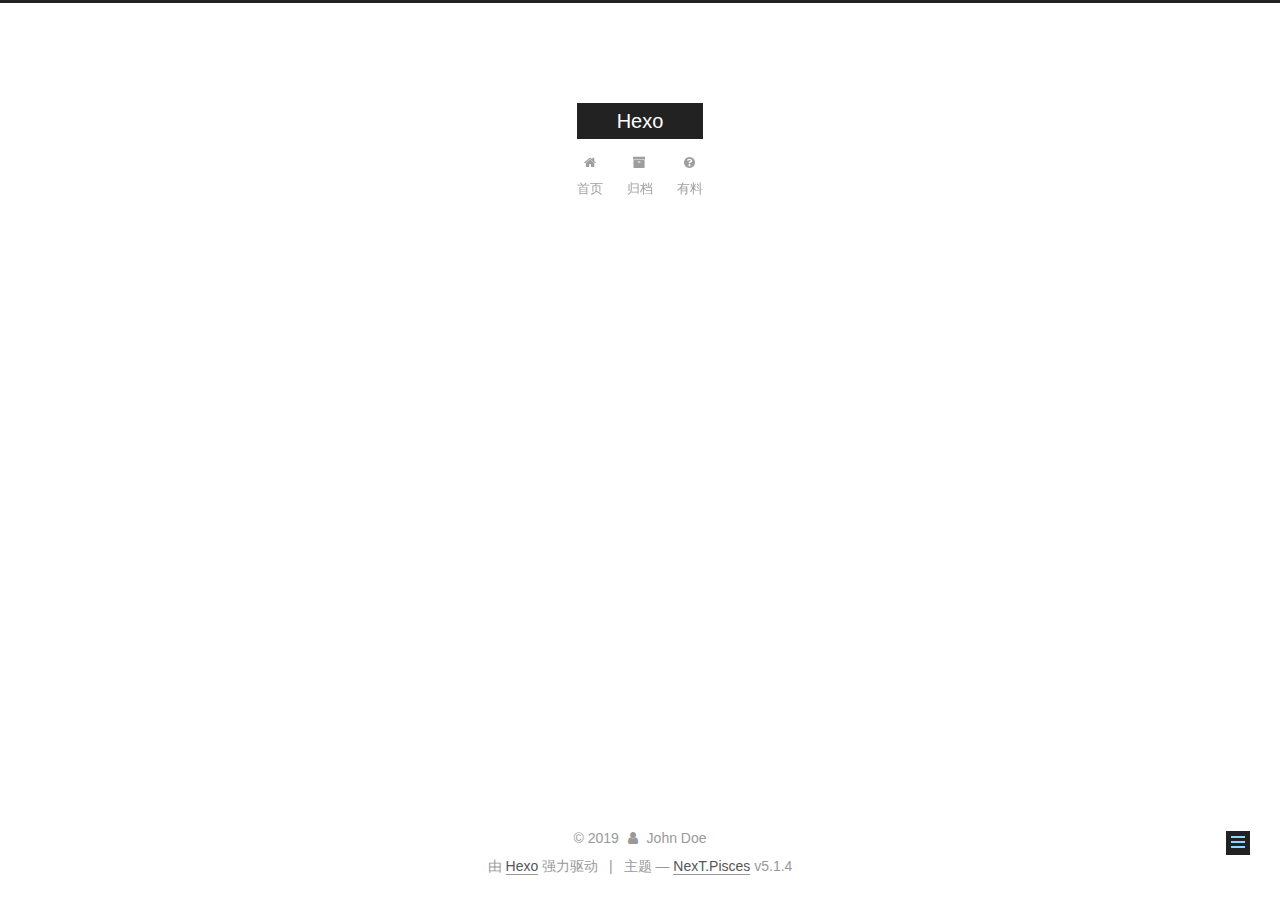
<file: 2019/03/28/GBDT/index.html>
<!DOCTYPE html>



  


<html class="theme-next pisces use-motion" lang="zh-Hans">
<head><meta name="generator" content="Hexo 3.8.0">
  <meta charset="UTF-8">
<meta http-equiv="X-UA-Compatible" content="IE=edge">
<meta name="viewport" content="width=device-width, initial-scale=1, maximum-scale=1">
<meta name="theme-color" content="#222">









<meta http-equiv="Cache-Control" content="no-transform">
<meta http-equiv="Cache-Control" content="no-siteapp">
















  
  
  <link href="/lib/fancybox/source/jquery.fancybox.css?v=2.1.5" rel="stylesheet" type="text/css">







<link href="/lib/font-awesome/css/font-awesome.min.css?v=4.6.2" rel="stylesheet" type="text/css">

<link href="/css/main.css?v=5.1.4" rel="stylesheet" type="text/css">


  <link rel="apple-touch-icon" sizes="180x180" href="/images/apple-touch-icon-next.png?v=5.1.4">


  <link rel="icon" type="image/png" sizes="32x32" href="/images/favicon-32x32-next.png?v=5.1.4">


  <link rel="icon" type="image/png" sizes="16x16" href="/images/favicon-16x16-next.png?v=5.1.4">


  <link rel="mask-icon" href="/images/logo.svg?v=5.1.4" color="#222">





  <meta name="keywords" content="Hexo, NexT">










<meta name="description" content="你学会的GBDT吗？">
<meta property="og:type" content="article">
<meta property="og:title" content="GBDT">
<meta property="og:url" content="http://yoursite.com/2019/03/28/GBDT/index.html">
<meta property="og:site_name" content="Hexo">
<meta property="og:description" content="你学会的GBDT吗？">
<meta property="og:locale" content="zh-Hans">
<meta property="og:updated_time" content="2019-03-28T14:50:45.471Z">
<meta name="twitter:card" content="summary">
<meta name="twitter:title" content="GBDT">
<meta name="twitter:description" content="你学会的GBDT吗？">



<script type="text/javascript" id="hexo.configurations">
  var NexT = window.NexT || {};
  var CONFIG = {
    root: '/',
    scheme: 'Pisces',
    version: '5.1.4',
    sidebar: {"position":"left","display":"post","offset":12,"b2t":false,"scrollpercent":false,"onmobile":false},
    fancybox: true,
    tabs: true,
    motion: {"enable":true,"async":false,"transition":{"post_block":"fadeIn","post_header":"slideDownIn","post_body":"slideDownIn","coll_header":"slideLeftIn","sidebar":"slideUpIn"}},
    duoshuo: {
      userId: '0',
      author: '博主'
    },
    algolia: {
      applicationID: '',
      apiKey: '',
      indexName: '',
      hits: {"per_page":10},
      labels: {"input_placeholder":"Search for Posts","hits_empty":"We didn't find any results for the search: ${query}","hits_stats":"${hits} results found in ${time} ms"}
    }
  };
</script>



  <link rel="canonical" href="http://yoursite.com/2019/03/28/GBDT/">





  <title>GBDT | Hexo</title>
  








</head>

<body itemscope itemtype="http://schema.org/WebPage" lang="zh-Hans">

  
  
    
  

  <div class="container sidebar-position-left page-post-detail">
    <div class="headband"></div>

    <header id="header" class="header" itemscope itemtype="http://schema.org/WPHeader">
      <div class="header-inner"><div class="site-brand-wrapper">
  <div class="site-meta ">
    

    <div class="custom-logo-site-title">
      <a href="/" class="brand" rel="start">
        <span class="logo-line-before"><i></i></span>
        <span class="site-title">Hexo</span>
        <span class="logo-line-after"><i></i></span>
      </a>
    </div>
      
        <p class="site-subtitle"></p>
      
  </div>

  <div class="site-nav-toggle">
    <button>
      <span class="btn-bar"></span>
      <span class="btn-bar"></span>
      <span class="btn-bar"></span>
    </button>
  </div>
</div>

<nav class="site-nav">
  

  
    <ul id="menu" class="menu">
      
        
        <li class="menu-item menu-item-home">
          <a href="/" rel="section">
            
              <i class="menu-item-icon fa fa-fw fa-home"></i> <br>
            
            首页
          </a>
        </li>
      
        
        <li class="menu-item menu-item-archives">
          <a href="/archives/" rel="section">
            
              <i class="menu-item-icon fa fa-fw fa-archive"></i> <br>
            
            归档
          </a>
        </li>
      
        
        <li class="menu-item menu-item-something">
          <a href="/something" rel="section">
            
              <i class="menu-item-icon fa fa-fw fa-question-circle"></i> <br>
            
            有料
          </a>
        </li>
      

      
    </ul>
  

  
</nav>



 </div>
    </header>

    <main id="main" class="main">
      <div class="main-inner">
        <div class="content-wrap">
          <div id="content" class="content">
            

  <div id="posts" class="posts-expand">
    

  

  
  
  

  <article class="post post-type-normal" itemscope itemtype="http://schema.org/Article">
  
  
  
  <div class="post-block">
    <link itemprop="mainEntityOfPage" href="http://yoursite.com/2019/03/28/GBDT/">

    <span hidden itemprop="author" itemscope itemtype="http://schema.org/Person">
      <meta itemprop="name" content="John Doe">
      <meta itemprop="description" content>
      <meta itemprop="image" content="/images/avatar.gif">
    </span>

    <span hidden itemprop="publisher" itemscope itemtype="http://schema.org/Organization">
      <meta itemprop="name" content="Hexo">
    </span>

    
      <header class="post-header">

        
        
          <h1 class="post-title" itemprop="name headline">GBDT</h1>
        

        <div class="post-meta">
          <span class="post-time">
            
              <span class="post-meta-item-icon">
                <i class="fa fa-calendar-o"></i>
              </span>
              
                <span class="post-meta-item-text">发表于</span>
              
              <time title="创建于" itemprop="dateCreated datePublished" datetime="2019-03-28T22:47:30+08:00">
                2019-03-28
              </time>
            

            

            
          </span>

          

          
            
          

          
          

          

          

          

        </div>
      </header>
    

    
    
    
    <div class="post-body" itemprop="articleBody">

      
      

      
        <p>你学会的GBDT吗？</p>

      
    </div>
    
    
    

    

    

    

    <footer class="post-footer">
      

      
      
      

      
        <div class="post-nav">
          <div class="post-nav-next post-nav-item">
            
          </div>

          <span class="post-nav-divider"></span>

          <div class="post-nav-prev post-nav-item">
            
              <a href="/2019/03/28/GBDT小结/" rel="prev" title="GBDT小结">
                GBDT小结 <i class="fa fa-chevron-right"></i>
              </a>
            
          </div>
        </div>
      

      
      
    </footer>
  </div>
  
  
  
  </article>



    <div class="post-spread">
      
    </div>
  </div>


          </div>
          


          

  



        </div>
        
          
  
  <div class="sidebar-toggle">
    <div class="sidebar-toggle-line-wrap">
      <span class="sidebar-toggle-line sidebar-toggle-line-first"></span>
      <span class="sidebar-toggle-line sidebar-toggle-line-middle"></span>
      <span class="sidebar-toggle-line sidebar-toggle-line-last"></span>
    </div>
  </div>

  <aside id="sidebar" class="sidebar">
    
    <div class="sidebar-inner">

      

      

      <section class="site-overview-wrap sidebar-panel sidebar-panel-active">
        <div class="site-overview">
          <div class="site-author motion-element" itemprop="author" itemscope itemtype="http://schema.org/Person">
            
              <p class="site-author-name" itemprop="name">John Doe</p>
              <p class="site-description motion-element" itemprop="description"></p>
          </div>

          <nav class="site-state motion-element">

            
              <div class="site-state-item site-state-posts">
              
                <a href="/archives/">
              
                  <span class="site-state-item-count">2</span>
                  <span class="site-state-item-name">日志</span>
                </a>
              </div>
            

            
              
              
              <div class="site-state-item site-state-categories">
                
                  <span class="site-state-item-count">1</span>
                  <span class="site-state-item-name">分类</span>
                
              </div>
            

            
              
              
              <div class="site-state-item site-state-tags">
                <a href="/tags/index.html">
                  <span class="site-state-item-count">2</span>
                  <span class="site-state-item-name">标签</span>
                </a>
              </div>
            

          </nav>

          

          

          
          

          
          

          

        </div>
      </section>

      

      

    </div>
  </aside>


        
      </div>
    </main>

    <footer id="footer" class="footer">
      <div class="footer-inner">
        <div class="copyright">&copy; <span itemprop="copyrightYear">2019</span>
  <span class="with-love">
    <i class="fa fa-user"></i>
  </span>
  <span class="author" itemprop="copyrightHolder">John Doe</span>

  
</div>


  <div class="powered-by">由 <a class="theme-link" target="_blank" href="https://hexo.io">Hexo</a> 强力驱动</div>



  <span class="post-meta-divider">|</span>



  <div class="theme-info">主题 &mdash; <a class="theme-link" target="_blank" href="https://github.com/iissnan/hexo-theme-next">NexT.Pisces</a> v5.1.4</div>




        







        
      </div>
    </footer>

    
      <div class="back-to-top">
        <i class="fa fa-arrow-up"></i>
        
      </div>
    

    

  </div>

  

<script type="text/javascript">
  if (Object.prototype.toString.call(window.Promise) !== '[object Function]') {
    window.Promise = null;
  }
</script>









  












  
  
    <script type="text/javascript" src="/lib/jquery/index.js?v=2.1.3"></script>
  

  
  
    <script type="text/javascript" src="/lib/fastclick/lib/fastclick.min.js?v=1.0.6"></script>
  

  
  
    <script type="text/javascript" src="/lib/jquery_lazyload/jquery.lazyload.js?v=1.9.7"></script>
  

  
  
    <script type="text/javascript" src="/lib/velocity/velocity.min.js?v=1.2.1"></script>
  

  
  
    <script type="text/javascript" src="/lib/velocity/velocity.ui.min.js?v=1.2.1"></script>
  

  
  
    <script type="text/javascript" src="/lib/fancybox/source/jquery.fancybox.pack.js?v=2.1.5"></script>
  


  


  <script type="text/javascript" src="/js/src/utils.js?v=5.1.4"></script>

  <script type="text/javascript" src="/js/src/motion.js?v=5.1.4"></script>



  
  


  <script type="text/javascript" src="/js/src/affix.js?v=5.1.4"></script>

  <script type="text/javascript" src="/js/src/schemes/pisces.js?v=5.1.4"></script>



  
  <script type="text/javascript" src="/js/src/scrollspy.js?v=5.1.4"></script>
<script type="text/javascript" src="/js/src/post-details.js?v=5.1.4"></script>



  


  <script type="text/javascript" src="/js/src/bootstrap.js?v=5.1.4"></script>



  


  




	





  





  












  





  

  

  

  
  

  

  

  

</body>
</html>
</file>
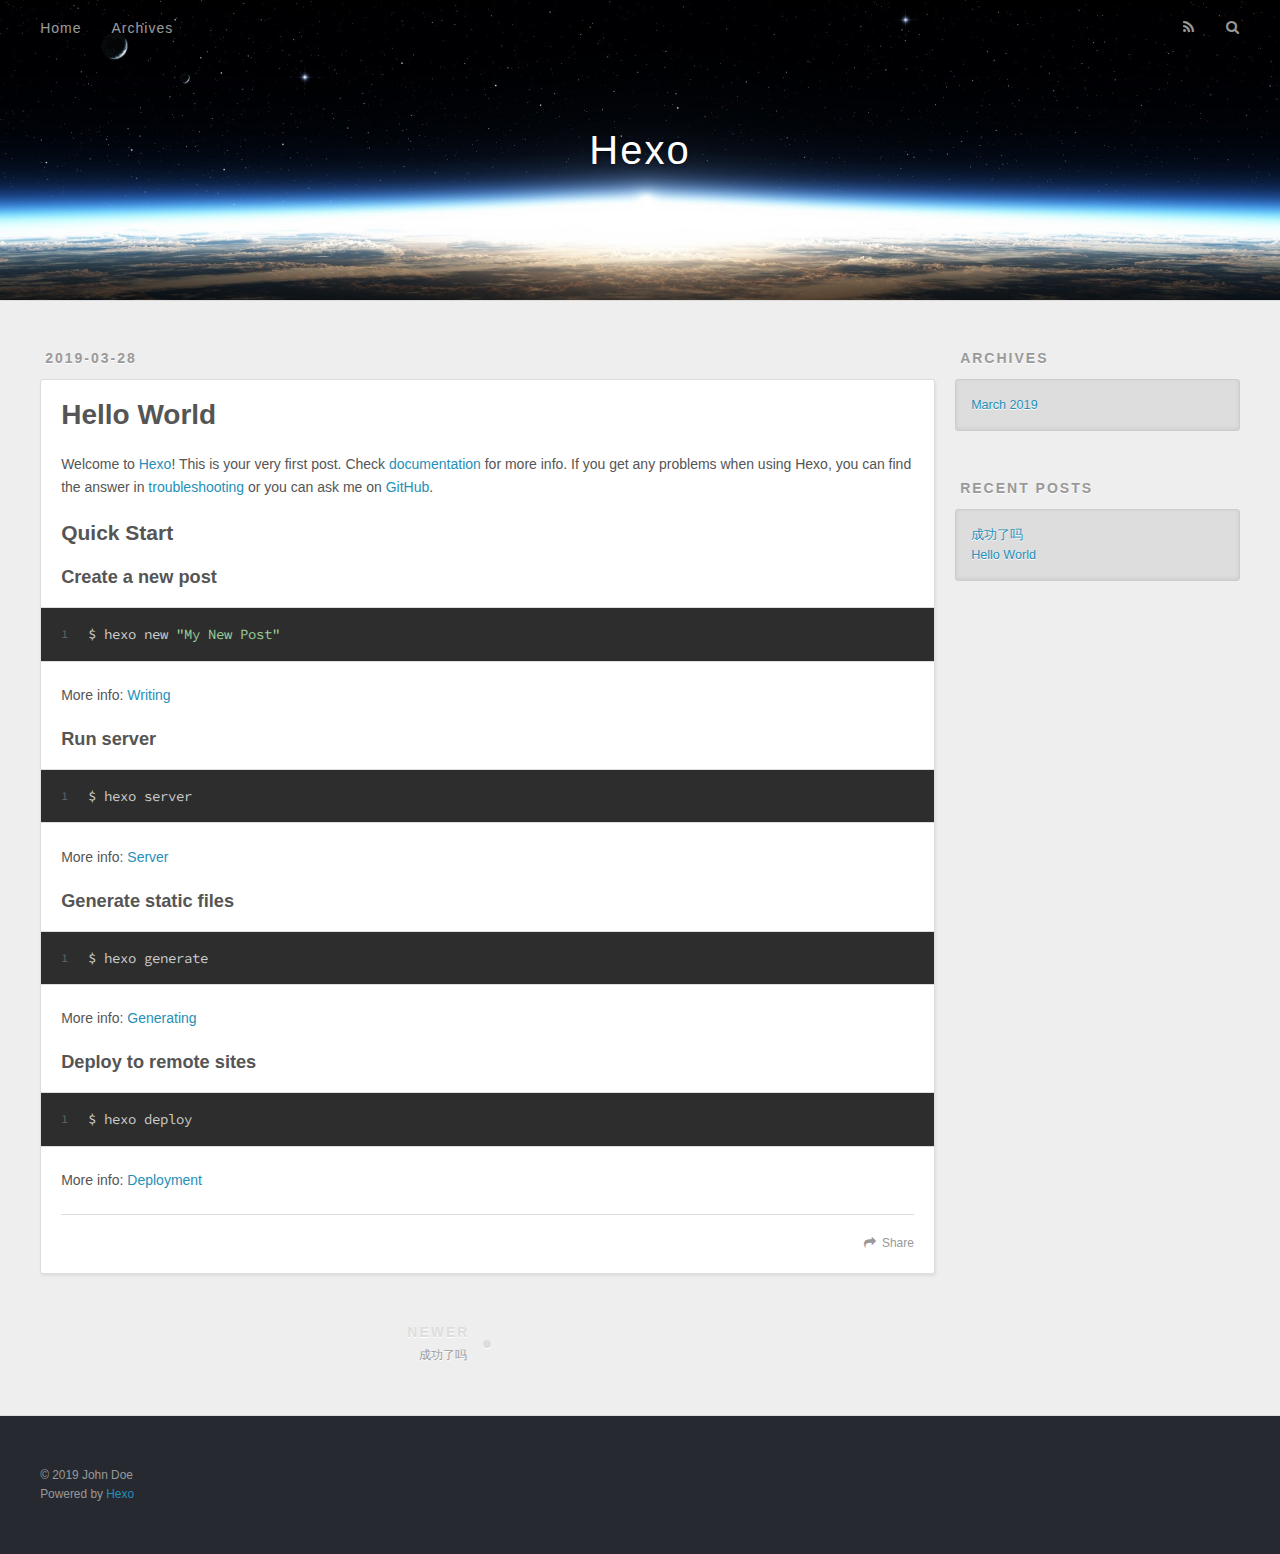
<file: 2019/03/28/hello-world/index.html>
<!DOCTYPE html>
<html>
<head><meta name="generator" content="Hexo 3.8.0">
  <meta charset="utf-8">
  

  
  <title>Hello World | Hexo</title>
  <meta name="viewport" content="width=device-width, initial-scale=1, maximum-scale=1">
  <meta name="description" content="Welcome to Hexo! This is your very first post. Check documentation for more info. If you get any problems when using Hexo, you can find the answer in troubleshooting or you can ask me on GitHub. Quick">
<meta property="og:type" content="article">
<meta property="og:title" content="Hello World">
<meta property="og:url" content="http://yoursite.com/2019/03/28/hello-world/index.html">
<meta property="og:site_name" content="Hexo">
<meta property="og:description" content="Welcome to Hexo! This is your very first post. Check documentation for more info. If you get any problems when using Hexo, you can find the answer in troubleshooting or you can ask me on GitHub. Quick">
<meta property="og:locale" content="default">
<meta property="og:updated_time" content="2019-03-28T13:32:48.486Z">
<meta name="twitter:card" content="summary">
<meta name="twitter:title" content="Hello World">
<meta name="twitter:description" content="Welcome to Hexo! This is your very first post. Check documentation for more info. If you get any problems when using Hexo, you can find the answer in troubleshooting or you can ask me on GitHub. Quick">
  
    <link rel="alternate" href="/atom.xml" title="Hexo" type="application/atom+xml">
  
  
    <link rel="icon" href="/favicon.png">
  
  
    <link href="//fonts.googleapis.com/css?family=Source+Code+Pro" rel="stylesheet" type="text/css">
  
  <link rel="stylesheet" href="/css/style.css">
</head>
</html>
<body>
  <div id="container">
    <div id="wrap">
      <header id="header">
  <div id="banner"></div>
  <div id="header-outer" class="outer">
    <div id="header-title" class="inner">
      <h1 id="logo-wrap">
        <a href="/" id="logo">Hexo</a>
      </h1>
      
    </div>
    <div id="header-inner" class="inner">
      <nav id="main-nav">
        <a id="main-nav-toggle" class="nav-icon"></a>
        
          <a class="main-nav-link" href="/">Home</a>
        
          <a class="main-nav-link" href="/archives">Archives</a>
        
      </nav>
      <nav id="sub-nav">
        
          <a id="nav-rss-link" class="nav-icon" href="/atom.xml" title="RSS Feed"></a>
        
        <a id="nav-search-btn" class="nav-icon" title="Search"></a>
      </nav>
      <div id="search-form-wrap">
        <form action="//google.com/search" method="get" accept-charset="UTF-8" class="search-form"><input type="search" name="q" class="search-form-input" placeholder="Search"><button type="submit" class="search-form-submit">&#xF002;</button><input type="hidden" name="sitesearch" value="http://yoursite.com"></form>
      </div>
    </div>
  </div>
</header>
      <div class="outer">
        <section id="main"><article id="post-hello-world" class="article article-type-post" itemscope itemprop="blogPost">
  <div class="article-meta">
    <a href="/2019/03/28/hello-world/" class="article-date">
  <time datetime="2019-03-28T13:32:48.486Z" itemprop="datePublished">2019-03-28</time>
</a>
    
  </div>
  <div class="article-inner">
    
    
      <header class="article-header">
        
  
    <h1 class="article-title" itemprop="name">
      Hello World
    </h1>
  

      </header>
    
    <div class="article-entry" itemprop="articleBody">
      
        <p>Welcome to <a href="https://hexo.io/" target="_blank" rel="noopener">Hexo</a>! This is your very first post. Check <a href="https://hexo.io/docs/" target="_blank" rel="noopener">documentation</a> for more info. If you get any problems when using Hexo, you can find the answer in <a href="https://hexo.io/docs/troubleshooting.html" target="_blank" rel="noopener">troubleshooting</a> or you can ask me on <a href="https://github.com/hexojs/hexo/issues" target="_blank" rel="noopener">GitHub</a>.</p>
<h2 id="Quick-Start"><a href="#Quick-Start" class="headerlink" title="Quick Start"></a>Quick Start</h2><h3 id="Create-a-new-post"><a href="#Create-a-new-post" class="headerlink" title="Create a new post"></a>Create a new post</h3><figure class="highlight bash"><table><tr><td class="gutter"><pre><span class="line">1</span><br></pre></td><td class="code"><pre><span class="line">$ hexo new <span class="string">"My New Post"</span></span><br></pre></td></tr></table></figure>
<p>More info: <a href="https://hexo.io/docs/writing.html" target="_blank" rel="noopener">Writing</a></p>
<h3 id="Run-server"><a href="#Run-server" class="headerlink" title="Run server"></a>Run server</h3><figure class="highlight bash"><table><tr><td class="gutter"><pre><span class="line">1</span><br></pre></td><td class="code"><pre><span class="line">$ hexo server</span><br></pre></td></tr></table></figure>
<p>More info: <a href="https://hexo.io/docs/server.html" target="_blank" rel="noopener">Server</a></p>
<h3 id="Generate-static-files"><a href="#Generate-static-files" class="headerlink" title="Generate static files"></a>Generate static files</h3><figure class="highlight bash"><table><tr><td class="gutter"><pre><span class="line">1</span><br></pre></td><td class="code"><pre><span class="line">$ hexo generate</span><br></pre></td></tr></table></figure>
<p>More info: <a href="https://hexo.io/docs/generating.html" target="_blank" rel="noopener">Generating</a></p>
<h3 id="Deploy-to-remote-sites"><a href="#Deploy-to-remote-sites" class="headerlink" title="Deploy to remote sites"></a>Deploy to remote sites</h3><figure class="highlight bash"><table><tr><td class="gutter"><pre><span class="line">1</span><br></pre></td><td class="code"><pre><span class="line">$ hexo deploy</span><br></pre></td></tr></table></figure>
<p>More info: <a href="https://hexo.io/docs/deployment.html" target="_blank" rel="noopener">Deployment</a></p>

      
    </div>
    <footer class="article-footer">
      <a data-url="http://yoursite.com/2019/03/28/hello-world/" data-id="cjtspin9i00014gqy0rcey3a7" class="article-share-link">Share</a>
      
      
    </footer>
  </div>
  
    
<nav id="article-nav">
  
    <a href="/2019/03/28/成功了吗/" id="article-nav-newer" class="article-nav-link-wrap">
      <strong class="article-nav-caption">Newer</strong>
      <div class="article-nav-title">
        
          成功了吗
        
      </div>
    </a>
  
  
</nav>

  
</article>

</section>
        
          <aside id="sidebar">
  
    

  
    

  
    
  
    
  <div class="widget-wrap">
    <h3 class="widget-title">Archives</h3>
    <div class="widget">
      <ul class="archive-list"><li class="archive-list-item"><a class="archive-list-link" href="/archives/2019/03/">March 2019</a></li></ul>
    </div>
  </div>


  
    
  <div class="widget-wrap">
    <h3 class="widget-title">Recent Posts</h3>
    <div class="widget">
      <ul>
        
          <li>
            <a href="/2019/03/28/成功了吗/">成功了吗</a>
          </li>
        
          <li>
            <a href="/2019/03/28/hello-world/">Hello World</a>
          </li>
        
      </ul>
    </div>
  </div>

  
</aside>
        
      </div>
      <footer id="footer">
  
  <div class="outer">
    <div id="footer-info" class="inner">
      &copy; 2019 John Doe<br>
      Powered by <a href="http://hexo.io/" target="_blank">Hexo</a>
    </div>
  </div>
</footer>
    </div>
    <nav id="mobile-nav">
  
    <a href="/" class="mobile-nav-link">Home</a>
  
    <a href="/archives" class="mobile-nav-link">Archives</a>
  
</nav>
    

<script src="//ajax.googleapis.com/ajax/libs/jquery/2.0.3/jquery.min.js"></script>


  <link rel="stylesheet" href="/fancybox/jquery.fancybox.css">
  <script src="/fancybox/jquery.fancybox.pack.js"></script>


<script src="/js/script.js"></script>



  </div>
</body>
</html>
</file>
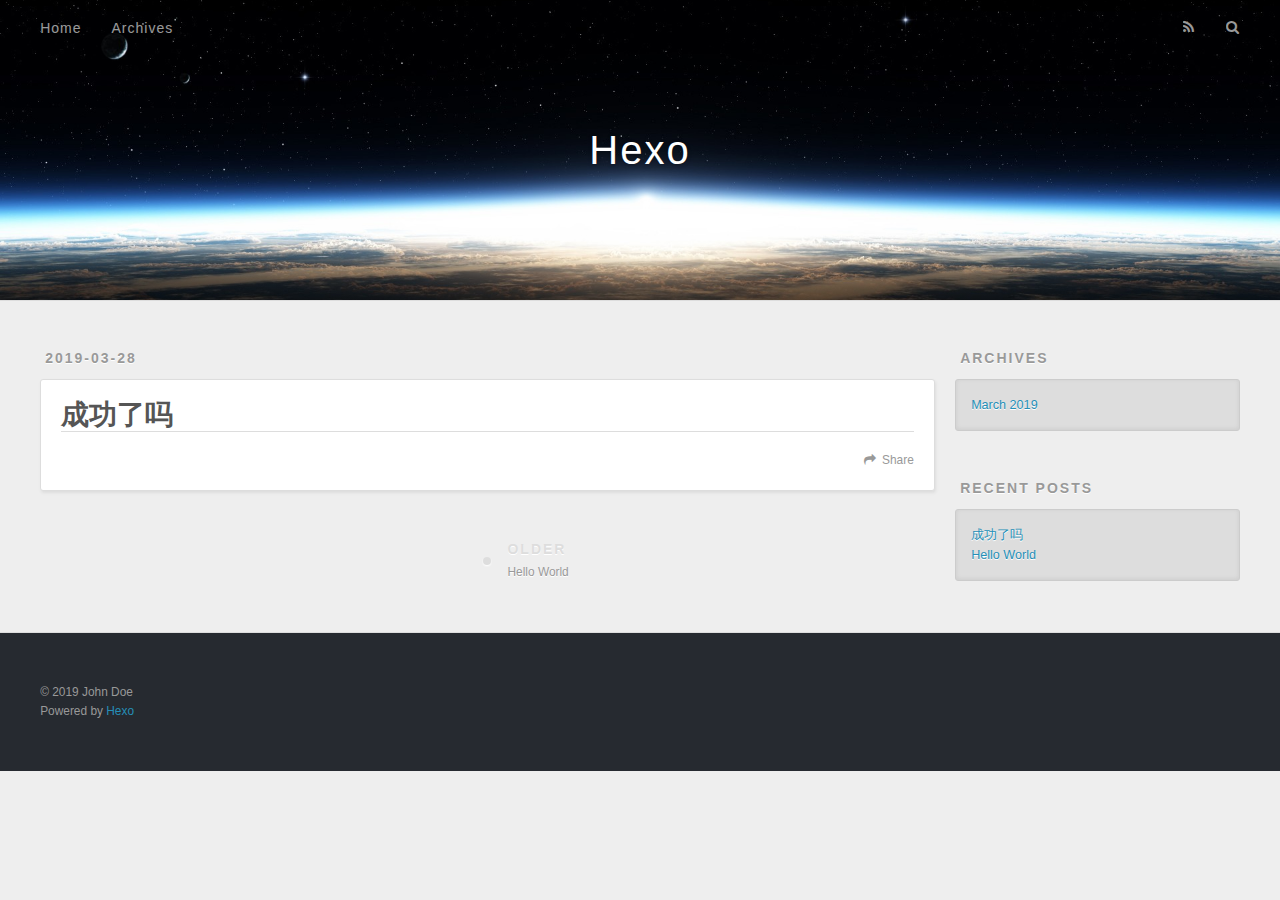
<file: 2019/03/28/成功了吗/index.html>
<!DOCTYPE html>
<html>
<head><meta name="generator" content="Hexo 3.8.0">
  <meta charset="utf-8">
  

  
  <title>成功了吗 | Hexo</title>
  <meta name="viewport" content="width=device-width, initial-scale=1, maximum-scale=1">
  <meta property="og:type" content="article">
<meta property="og:title" content="成功了吗">
<meta property="og:url" content="http://yoursite.com/2019/03/28/成功了吗/index.html">
<meta property="og:site_name" content="Hexo">
<meta property="og:locale" content="default">
<meta property="og:updated_time" content="2019-03-28T14:00:29.690Z">
<meta name="twitter:card" content="summary">
<meta name="twitter:title" content="成功了吗">
  
    <link rel="alternate" href="/atom.xml" title="Hexo" type="application/atom+xml">
  
  
    <link rel="icon" href="/favicon.png">
  
  
    <link href="//fonts.googleapis.com/css?family=Source+Code+Pro" rel="stylesheet" type="text/css">
  
  <link rel="stylesheet" href="/css/style.css">
</head>
</html>
<body>
  <div id="container">
    <div id="wrap">
      <header id="header">
  <div id="banner"></div>
  <div id="header-outer" class="outer">
    <div id="header-title" class="inner">
      <h1 id="logo-wrap">
        <a href="/" id="logo">Hexo</a>
      </h1>
      
    </div>
    <div id="header-inner" class="inner">
      <nav id="main-nav">
        <a id="main-nav-toggle" class="nav-icon"></a>
        
          <a class="main-nav-link" href="/">Home</a>
        
          <a class="main-nav-link" href="/archives">Archives</a>
        
      </nav>
      <nav id="sub-nav">
        
          <a id="nav-rss-link" class="nav-icon" href="/atom.xml" title="RSS Feed"></a>
        
        <a id="nav-search-btn" class="nav-icon" title="Search"></a>
      </nav>
      <div id="search-form-wrap">
        <form action="//google.com/search" method="get" accept-charset="UTF-8" class="search-form"><input type="search" name="q" class="search-form-input" placeholder="Search"><button type="submit" class="search-form-submit">&#xF002;</button><input type="hidden" name="sitesearch" value="http://yoursite.com"></form>
      </div>
    </div>
  </div>
</header>
      <div class="outer">
        <section id="main"><article id="post-成功了吗" class="article article-type-post" itemscope itemprop="blogPost">
  <div class="article-meta">
    <a href="/2019/03/28/成功了吗/" class="article-date">
  <time datetime="2019-03-28T14:00:29.000Z" itemprop="datePublished">2019-03-28</time>
</a>
    
  </div>
  <div class="article-inner">
    
    
      <header class="article-header">
        
  
    <h1 class="article-title" itemprop="name">
      成功了吗
    </h1>
  

      </header>
    
    <div class="article-entry" itemprop="articleBody">
      
        
      
    </div>
    <footer class="article-footer">
      <a data-url="http://yoursite.com/2019/03/28/成功了吗/" data-id="cjtspin8t00004gqy75zjsc5b" class="article-share-link">Share</a>
      
      
    </footer>
  </div>
  
    
<nav id="article-nav">
  
  
    <a href="/2019/03/28/hello-world/" id="article-nav-older" class="article-nav-link-wrap">
      <strong class="article-nav-caption">Older</strong>
      <div class="article-nav-title">Hello World</div>
    </a>
  
</nav>

  
</article>

</section>
        
          <aside id="sidebar">
  
    

  
    

  
    
  
    
  <div class="widget-wrap">
    <h3 class="widget-title">Archives</h3>
    <div class="widget">
      <ul class="archive-list"><li class="archive-list-item"><a class="archive-list-link" href="/archives/2019/03/">March 2019</a></li></ul>
    </div>
  </div>


  
    
  <div class="widget-wrap">
    <h3 class="widget-title">Recent Posts</h3>
    <div class="widget">
      <ul>
        
          <li>
            <a href="/2019/03/28/成功了吗/">成功了吗</a>
          </li>
        
          <li>
            <a href="/2019/03/28/hello-world/">Hello World</a>
          </li>
        
      </ul>
    </div>
  </div>

  
</aside>
        
      </div>
      <footer id="footer">
  
  <div class="outer">
    <div id="footer-info" class="inner">
      &copy; 2019 John Doe<br>
      Powered by <a href="http://hexo.io/" target="_blank">Hexo</a>
    </div>
  </div>
</footer>
    </div>
    <nav id="mobile-nav">
  
    <a href="/" class="mobile-nav-link">Home</a>
  
    <a href="/archives" class="mobile-nav-link">Archives</a>
  
</nav>
    

<script src="//ajax.googleapis.com/ajax/libs/jquery/2.0.3/jquery.min.js"></script>


  <link rel="stylesheet" href="/fancybox/jquery.fancybox.css">
  <script src="/fancybox/jquery.fancybox.pack.js"></script>


<script src="/js/script.js"></script>



  </div>
</body>
</html>
</file>
<file: css/style.css>
body {
  width: 100%;
}
body:before,
body:after {
  content: "";
  display: table;
}
body:after {
  clear: both;
}
html,
body,
div,
span,
applet,
object,
iframe,
h1,
h2,
h3,
h4,
h5,
h6,
p,
blockquote,
pre,
a,
abbr,
acronym,
address,
big,
cite,
code,
del,
dfn,
em,
img,
ins,
kbd,
q,
s,
samp,
small,
strike,
strong,
sub,
sup,
tt,
var,
dl,
dt,
dd,
ol,
ul,
li,
fieldset,
form,
label,
legend,
table,
caption,
tbody,
tfoot,
thead,
tr,
th,
td {
  margin: 0;
  padding: 0;
  border: 0;
  outline: 0;
  font-weight: inherit;
  font-style: inherit;
  font-family: inherit;
  font-size: 100%;
  vertical-align: baseline;
}
body {
  line-height: 1;
  color: #000;
  background: #fff;
}
ol,
ul {
  list-style: none;
}
table {
  border-collapse: separate;
  border-spacing: 0;
  vertical-align: middle;
}
caption,
th,
td {
  text-align: left;
  font-weight: normal;
  vertical-align: middle;
}
a img {
  border: none;
}
input,
button {
  margin: 0;
  padding: 0;
}
input::-moz-focus-inner,
button::-moz-focus-inner {
  border: 0;
  padding: 0;
}
@font-face {
  font-family: FontAwesome;
  font-style: normal;
  font-weight: normal;
  src: url("fonts/fontawesome-webfont.eot?v=#4.0.3");
  src: url("fonts/fontawesome-webfont.eot?#iefix&v=#4.0.3") format("embedded-opentype"), url("fonts/fontawesome-webfont.woff?v=#4.0.3") format("woff"), url("fonts/fontawesome-webfont.ttf?v=#4.0.3") format("truetype"), url("fonts/fontawesome-webfont.svg#fontawesomeregular?v=#4.0.3") format("svg");
}
html,
body,
#container {
  height: 100%;
}
body {
  background: #eee;
  font: 14px -apple-system, BlinkMacSystemFont, "Segoe UI", "Roboto", "Oxygen", "Ubuntu", "Cantarell", "Fira Sans", "Droid Sans", "Helvetica Neue", sans-serif;
  -webkit-text-size-adjust: 100%;
}
.outer {
  max-width: 1220px;
  margin: 0 auto;
  padding: 0 20px;
}
.outer:before,
.outer:after {
  content: "";
  display: table;
}
.outer:after {
  clear: both;
}
.inner {
  display: inline;
  float: left;
  width: 98.33333333333333%;
  margin: 0 0.833333333333333%;
}
.left,
.alignleft {
  float: left;
}
.right,
.alignright {
  float: right;
}
.clear {
  clear: both;
}
#container {
  position: relative;
}
.mobile-nav-on {
  overflow: hidden;
}
#wrap {
  height: 100%;
  width: 100%;
  position: absolute;
  top: 0;
  left: 0;
  -webkit-transition: 0.2s ease-out;
  -moz-transition: 0.2s ease-out;
  -ms-transition: 0.2s ease-out;
  transition: 0.2s ease-out;
  z-index: 1;
  background: #eee;
}
.mobile-nav-on #wrap {
  left: 280px;
}
@media screen and (min-width: 768px) {
  #main {
    display: inline;
    float: left;
    width: 73.33333333333333%;
    margin: 0 0.833333333333333%;
  }
}
.article-date,
.article-category-link,
.archive-year,
.widget-title {
  text-decoration: none;
  text-transform: uppercase;
  letter-spacing: 2px;
  color: #999;
  margin-bottom: 1em;
  margin-left: 5px;
  line-height: 1em;
  text-shadow: 0 1px #fff;
  font-weight: bold;
}
.article-inner,
.archive-article-inner {
  background: #fff;
  -webkit-box-shadow: 1px 2px 3px #ddd;
  box-shadow: 1px 2px 3px #ddd;
  border: 1px solid #ddd;
  border-radius: 3px;
}
.article-entry h1,
.widget h1 {
  font-size: 2em;
}
.article-entry h2,
.widget h2 {
  font-size: 1.5em;
}
.article-entry h3,
.widget h3 {
  font-size: 1.3em;
}
.article-entry h4,
.widget h4 {
  font-size: 1.2em;
}
.article-entry h5,
.widget h5 {
  font-size: 1em;
}
.article-entry h6,
.widget h6 {
  font-size: 1em;
  color: #999;
}
.article-entry hr,
.widget hr {
  border: 1px dashed #ddd;
}
.article-entry strong,
.widget strong {
  font-weight: bold;
}
.article-entry em,
.widget em,
.article-entry cite,
.widget cite {
  font-style: italic;
}
.article-entry sup,
.widget sup,
.article-entry sub,
.widget sub {
  font-size: 0.75em;
  line-height: 0;
  position: relative;
  vertical-align: baseline;
}
.article-entry sup,
.widget sup {
  top: -0.5em;
}
.article-entry sub,
.widget sub {
  bottom: -0.2em;
}
.article-entry small,
.widget small {
  font-size: 0.85em;
}
.article-entry acronym,
.widget acronym,
.article-entry abbr,
.widget abbr {
  border-bottom: 1px dotted;
}
.article-entry ul,
.widget ul,
.article-entry ol,
.widget ol,
.article-entry dl,
.widget dl {
  margin: 0 20px;
  line-height: 1.6em;
}
.article-entry ul ul,
.widget ul ul,
.article-entry ol ul,
.widget ol ul,
.article-entry ul ol,
.widget ul ol,
.article-entry ol ol,
.widget ol ol {
  margin-top: 0;
  margin-bottom: 0;
}
.article-entry ul,
.widget ul {
  list-style: disc;
}
.article-entry ol,
.widget ol {
  list-style: decimal;
}
.article-entry dt,
.widget dt {
  font-weight: bold;
}
#header {
  height: 300px;
  position: relative;
  border-bottom: 1px solid #ddd;
}
#header:before,
#header:after {
  content: "";
  position: absolute;
  left: 0;
  right: 0;
  height: 40px;
}
#header:before {
  top: 0;
  background: -webkit-linear-gradient(rgba(0,0,0,0.2), transparent);
  background: -moz-linear-gradient(rgba(0,0,0,0.2), transparent);
  background: -ms-linear-gradient(rgba(0,0,0,0.2), transparent);
  background: linear-gradient(rgba(0,0,0,0.2), transparent);
}
#header:after {
  bottom: 0;
  background: -webkit-linear-gradient(transparent, rgba(0,0,0,0.2));
  background: -moz-linear-gradient(transparent, rgba(0,0,0,0.2));
  background: -ms-linear-gradient(transparent, rgba(0,0,0,0.2));
  background: linear-gradient(transparent, rgba(0,0,0,0.2));
}
#header-outer {
  height: 100%;
  position: relative;
}
#header-inner {
  position: relative;
  overflow: hidden;
}
#banner {
  position: absolute;
  top: 0;
  left: 0;
  width: 100%;
  height: 100%;
  background: url("images/banner.jpg") center #000;
  -webkit-background-size: cover;
  -moz-background-size: cover;
  background-size: cover;
  z-index: -1;
}
#header-title {
  text-align: center;
  height: 40px;
  position: absolute;
  top: 50%;
  left: 0;
  margin-top: -20px;
}
#logo,
#subtitle {
  text-decoration: none;
  color: #fff;
  font-weight: 300;
  text-shadow: 0 1px 4px rgba(0,0,0,0.3);
}
#logo {
  font-size: 40px;
  line-height: 40px;
  letter-spacing: 2px;
}
#subtitle {
  font-size: 16px;
  line-height: 16px;
  letter-spacing: 1px;
}
#subtitle-wrap {
  margin-top: 16px;
}
#main-nav {
  float: left;
  margin-left: -15px;
}
.nav-icon,
.main-nav-link {
  float: left;
  color: #fff;
  opacity: 0.6;
  text-decoration: none;
  text-shadow: 0 1px rgba(0,0,0,0.2);
  -webkit-transition: opacity 0.2s;
  -moz-transition: opacity 0.2s;
  -ms-transition: opacity 0.2s;
  transition: opacity 0.2s;
  display: block;
  padding: 20px 15px;
}
.nav-icon:hover,
.main-nav-link:hover {
  opacity: 1;
}
.nav-icon {
  font-family: FontAwesome;
  text-align: center;
  font-size: 14px;
  width: 14px;
  height: 14px;
  padding: 20px 15px;
  position: relative;
  cursor: pointer;
}
.main-nav-link {
  font-weight: 300;
  letter-spacing: 1px;
}
@media screen and (max-width: 479px) {
  .main-nav-link {
    display: none;
  }
}
#main-nav-toggle {
  display: none;
}
#main-nav-toggle:before {
  content: "\f0c9";
}
@media screen and (max-width: 479px) {
  #main-nav-toggle {
    display: block;
  }
}
#sub-nav {
  float: right;
  margin-right: -15px;
}
#nav-rss-link:before {
  content: "\f09e";
}
#nav-search-btn:before {
  content: "\f002";
}
#search-form-wrap {
  position: absolute;
  top: 15px;
  width: 150px;
  height: 30px;
  right: -150px;
  opacity: 0;
  -webkit-transition: 0.2s ease-out;
  -moz-transition: 0.2s ease-out;
  -ms-transition: 0.2s ease-out;
  transition: 0.2s ease-out;
}
#search-form-wrap.on {
  opacity: 1;
  right: 0;
}
@media screen and (max-width: 479px) {
  #search-form-wrap {
    width: 100%;
    right: -100%;
  }
}
.search-form {
  position: absolute;
  top: 0;
  left: 0;
  right: 0;
  background: #fff;
  padding: 5px 15px;
  border-radius: 15px;
  -webkit-box-shadow: 0 0 10px rgba(0,0,0,0.3);
  box-shadow: 0 0 10px rgba(0,0,0,0.3);
}
.search-form-input {
  border: none;
  background: none;
  color: #555;
  width: 100%;
  font: 13px -apple-system, BlinkMacSystemFont, "Segoe UI", "Roboto", "Oxygen", "Ubuntu", "Cantarell", "Fira Sans", "Droid Sans", "Helvetica Neue", sans-serif;
  outline: none;
}
.search-form-input::-webkit-search-results-decoration,
.search-form-input::-webkit-search-cancel-button {
  -webkit-appearance: none;
}
.search-form-submit {
  position: absolute;
  top: 50%;
  right: 10px;
  margin-top: -7px;
  font: 13px FontAwesome;
  border: none;
  background: none;
  color: #bbb;
  cursor: pointer;
}
.search-form-submit:hover,
.search-form-submit:focus {
  color: #777;
}
.article {
  margin: 50px 0;
}
.article-inner {
  overflow: hidden;
}
.article-meta:before,
.article-meta:after {
  content: "";
  display: table;
}
.article-meta:after {
  clear: both;
}
.article-date {
  float: left;
}
.article-category {
  float: left;
  line-height: 1em;
  color: #ccc;
  text-shadow: 0 1px #fff;
  margin-left: 8px;
}
.article-category:before {
  content: "\2022";
}
.article-category-link {
  margin: 0 12px 1em;
}
.article-header {
  padding: 20px 20px 0;
}
.article-title {
  text-decoration: none;
  font-size: 2em;
  font-weight: bold;
  color: #555;
  line-height: 1.1em;
  -webkit-transition: color 0.2s;
  -moz-transition: color 0.2s;
  -ms-transition: color 0.2s;
  transition: color 0.2s;
}
a.article-title:hover {
  color: #258fb8;
}
.article-entry {
  color: #555;
  padding: 0 20px;
}
.article-entry:before,
.article-entry:after {
  content: "";
  display: table;
}
.article-entry:after {
  clear: both;
}
.article-entry p,
.article-entry table {
  line-height: 1.6em;
  margin: 1.6em 0;
}
.article-entry h1,
.article-entry h2,
.article-entry h3,
.article-entry h4,
.article-entry h5,
.article-entry h6 {
  font-weight: bold;
}
.article-entry h1,
.article-entry h2,
.article-entry h3,
.article-entry h4,
.article-entry h5,
.article-entry h6 {
  line-height: 1.1em;
  margin: 1.1em 0;
}
.article-entry a {
  color: #258fb8;
  text-decoration: none;
}
.article-entry a:hover {
  text-decoration: underline;
}
.article-entry ul,
.article-entry ol,
.article-entry dl {
  margin-top: 1.6em;
  margin-bottom: 1.6em;
}
.article-entry img,
.article-entry video {
  max-width: 100%;
  height: auto;
  display: block;
  margin: auto;
}
.article-entry iframe {
  border: none;
}
.article-entry table {
  width: 100%;
  border-collapse: collapse;
  border-spacing: 0;
}
.article-entry th {
  font-weight: bold;
  border-bottom: 3px solid #ddd;
  padding-bottom: 0.5em;
}
.article-entry td {
  border-bottom: 1px solid #ddd;
  padding: 10px 0;
}
.article-entry blockquote {
  font-family: Georgia, "Times New Roman", serif;
  font-size: 1.4em;
  margin: 1.6em 20px;
  text-align: center;
}
.article-entry blockquote footer {
  font-size: 14px;
  margin: 1.6em 0;
  font-family: -apple-system, BlinkMacSystemFont, "Segoe UI", "Roboto", "Oxygen", "Ubuntu", "Cantarell", "Fira Sans", "Droid Sans", "Helvetica Neue", sans-serif;
}
.article-entry blockquote footer cite:before {
  content: "—";
  padding: 0 0.5em;
}
.article-entry .pullquote {
  text-align: left;
  width: 45%;
  margin: 0;
}
.article-entry .pullquote.left {
  margin-left: 0.5em;
  margin-right: 1em;
}
.article-entry .pullquote.right {
  margin-right: 0.5em;
  margin-left: 1em;
}
.article-entry .caption {
  color: #999;
  display: block;
  font-size: 0.9em;
  margin-top: 0.5em;
  position: relative;
  text-align: center;
}
.article-entry .video-container {
  position: relative;
  padding-top: 56.25%;
  height: 0;
  overflow: hidden;
}
.article-entry .video-container iframe,
.article-entry .video-container object,
.article-entry .video-container embed {
  position: absolute;
  top: 0;
  left: 0;
  width: 100%;
  height: 100%;
  margin-top: 0;
}
.article-more-link a {
  display: inline-block;
  line-height: 1em;
  padding: 6px 15px;
  border-radius: 15px;
  background: #eee;
  color: #999;
  text-shadow: 0 1px #fff;
  text-decoration: none;
}
.article-more-link a:hover {
  background: #258fb8;
  color: #fff;
  text-decoration: none;
  text-shadow: 0 1px #1e7293;
}
.article-footer {
  font-size: 0.85em;
  line-height: 1.6em;
  border-top: 1px solid #ddd;
  padding-top: 1.6em;
  margin: 0 20px 20px;
}
.article-footer:before,
.article-footer:after {
  content: "";
  display: table;
}
.article-footer:after {
  clear: both;
}
.article-footer a {
  color: #999;
  text-decoration: none;
}
.article-footer a:hover {
  color: #555;
}
.article-tag-list-item {
  float: left;
  margin-right: 10px;
}
.article-tag-list-link:before {
  content: "#";
}
.article-comment-link {
  float: right;
}
.article-comment-link:before {
  content: "\f075";
  font-family: FontAwesome;
  padding-right: 8px;
}
.article-share-link {
  cursor: pointer;
  float: right;
  margin-left: 20px;
}
.article-share-link:before {
  content: "\f064";
  font-family: FontAwesome;
  padding-right: 6px;
}
#article-nav {
  position: relative;
}
#article-nav:before,
#article-nav:after {
  content: "";
  display: table;
}
#article-nav:after {
  clear: both;
}
@media screen and (min-width: 768px) {
  #article-nav {
    margin: 50px 0;
  }
  #article-nav:before {
    width: 8px;
    height: 8px;
    position: absolute;
    top: 50%;
    left: 50%;
    margin-top: -4px;
    margin-left: -4px;
    content: "";
    border-radius: 50%;
    background: #ddd;
    -webkit-box-shadow: 0 1px 2px #fff;
    box-shadow: 0 1px 2px #fff;
  }
}
.article-nav-link-wrap {
  text-decoration: none;
  text-shadow: 0 1px #fff;
  color: #999;
  -webkit-box-sizing: border-box;
  -moz-box-sizing: border-box;
  box-sizing: border-box;
  margin-top: 50px;
  text-align: center;
  display: block;
}
.article-nav-link-wrap:hover {
  color: #555;
}
@media screen and (min-width: 768px) {
  .article-nav-link-wrap {
    width: 50%;
    margin-top: 0;
  }
}
@media screen and (min-width: 768px) {
  #article-nav-newer {
    float: left;
    text-align: right;
    padding-right: 20px;
  }
}
@media screen and (min-width: 768px) {
  #article-nav-older {
    float: right;
    text-align: left;
    padding-left: 20px;
  }
}
.article-nav-caption {
  text-transform: uppercase;
  letter-spacing: 2px;
  color: #ddd;
  line-height: 1em;
  font-weight: bold;
}
#article-nav-newer .article-nav-caption {
  margin-right: -2px;
}
.article-nav-title {
  font-size: 0.85em;
  line-height: 1.6em;
  margin-top: 0.5em;
}
.article-share-box {
  position: absolute;
  display: none;
  background: #fff;
  -webkit-box-shadow: 1px 2px 10px rgba(0,0,0,0.2);
  box-shadow: 1px 2px 10px rgba(0,0,0,0.2);
  border-radius: 3px;
  margin-left: -145px;
  overflow: hidden;
  z-index: 1;
}
.article-share-box.on {
  display: block;
}
.article-share-input {
  width: 100%;
  background: none;
  -webkit-box-sizing: border-box;
  -moz-box-sizing: border-box;
  box-sizing: border-box;
  font: 14px -apple-system, BlinkMacSystemFont, "Segoe UI", "Roboto", "Oxygen", "Ubuntu", "Cantarell", "Fira Sans", "Droid Sans", "Helvetica Neue", sans-serif;
  padding: 0 15px;
  color: #555;
  outline: none;
  border: 1px solid #ddd;
  border-radius: 3px 3px 0 0;
  height: 36px;
  line-height: 36px;
}
.article-share-links {
  background: #eee;
}
.article-share-links:before,
.article-share-links:after {
  content: "";
  display: table;
}
.article-share-links:after {
  clear: both;
}
.article-share-twitter,
.article-share-facebook,
.article-share-pinterest,
.article-share-google {
  width: 50px;
  height: 36px;
  display: block;
  float: left;
  position: relative;
  color: #999;
  text-shadow: 0 1px #fff;
}
.article-share-twitter:before,
.article-share-facebook:before,
.article-share-pinterest:before,
.article-share-google:before {
  font-size: 20px;
  font-family: FontAwesome;
  width: 20px;
  height: 20px;
  position: absolute;
  top: 50%;
  left: 50%;
  margin-top: -10px;
  margin-left: -10px;
  text-align: center;
}
.article-share-twitter:hover,
.article-share-facebook:hover,
.article-share-pinterest:hover,
.article-share-google:hover {
  color: #fff;
}
.article-share-twitter:before {
  content: "\f099";
}
.article-share-twitter:hover {
  background: #00aced;
  text-shadow: 0 1px #008abe;
}
.article-share-facebook:before {
  content: "\f09a";
}
.article-share-facebook:hover {
  background: #3b5998;
  text-shadow: 0 1px #2f477a;
}
.article-share-pinterest:before {
  content: "\f0d2";
}
.article-share-pinterest:hover {
  background: #cb2027;
  text-shadow: 0 1px #a21a1f;
}
.article-share-google:before {
  content: "\f0d5";
}
.article-share-google:hover {
  background: #dd4b39;
  text-shadow: 0 1px #be3221;
}
.article-gallery {
  background: #000;
  position: relative;
}
.article-gallery-photos {
  position: relative;
  overflow: hidden;
}
.article-gallery-img {
  display: none;
  max-width: 100%;
}
.article-gallery-img:first-child {
  display: block;
}
.article-gallery-img.loaded {
  position: absolute;
  display: block;
}
.article-gallery-img img {
  display: block;
  max-width: 100%;
  margin: 0 auto;
}
#comments {
  background: #fff;
  -webkit-box-shadow: 1px 2px 3px #ddd;
  box-shadow: 1px 2px 3px #ddd;
  padding: 20px;
  border: 1px solid #ddd;
  border-radius: 3px;
  margin: 50px 0;
}
#comments a {
  color: #258fb8;
}
.archives-wrap {
  margin: 50px 0;
}
.archives:before,
.archives:after {
  content: "";
  display: table;
}
.archives:after {
  clear: both;
}
.archive-year-wrap {
  margin-bottom: 1em;
}
.archives {
  -webkit-column-gap: 10px;
  -moz-column-gap: 10px;
  column-gap: 10px;
}
@media screen and (min-width: 480px) and (max-width: 767px) {
  .archives {
    -webkit-column-count: 2;
    -moz-column-count: 2;
    column-count: 2;
  }
}
@media screen and (min-width: 768px) {
  .archives {
    -webkit-column-count: 3;
    -moz-column-count: 3;
    column-count: 3;
  }
}
.archive-article {
  -webkit-column-break-inside: avoid;
  page-break-inside: avoid;
  overflow: hidden;
  break-inside: avoid-column;
}
.archive-article-inner {
  padding: 10px;
  margin-bottom: 15px;
}
.archive-article-title {
  text-decoration: none;
  font-weight: bold;
  color: #555;
  -webkit-transition: color 0.2s;
  -moz-transition: color 0.2s;
  -ms-transition: color 0.2s;
  transition: color 0.2s;
  line-height: 1.6em;
}
.archive-article-title:hover {
  color: #258fb8;
}
.archive-article-footer {
  margin-top: 1em;
}
.archive-article-date {
  color: #999;
  text-decoration: none;
  font-size: 0.85em;
  line-height: 1em;
  margin-bottom: 0.5em;
  display: block;
}
#page-nav {
  margin: 50px auto;
  background: #fff;
  -webkit-box-shadow: 1px 2px 3px #ddd;
  box-shadow: 1px 2px 3px #ddd;
  border: 1px solid #ddd;
  border-radius: 3px;
  text-align: center;
  color: #999;
  overflow: hidden;
}
#page-nav:before,
#page-nav:after {
  content: "";
  display: table;
}
#page-nav:after {
  clear: both;
}
#page-nav a,
#page-nav span {
  padding: 10px 20px;
  line-height: 1;
  height: 2ex;
}
#page-nav a {
  color: #999;
  text-decoration: none;
}
#page-nav a:hover {
  background: #999;
  color: #fff;
}
#page-nav .prev {
  float: left;
}
#page-nav .next {
  float: right;
}
#page-nav .page-number {
  display: inline-block;
}
@media screen and (max-width: 479px) {
  #page-nav .page-number {
    display: none;
  }
}
#page-nav .current {
  color: #555;
  font-weight: bold;
}
#page-nav .space {
  color: #ddd;
}
#footer {
  background: #262a30;
  padding: 50px 0;
  border-top: 1px solid #ddd;
  color: #999;
}
#footer a {
  color: #258fb8;
  text-decoration: none;
}
#footer a:hover {
  text-decoration: underline;
}
#footer-info {
  line-height: 1.6em;
  font-size: 0.85em;
}
.article-entry pre,
.article-entry .highlight {
  background: #2d2d2d;
  margin: 0 -20px;
  padding: 15px 20px;
  border-style: solid;
  border-color: #ddd;
  border-width: 1px 0;
  overflow: auto;
  color: #ccc;
  line-height: 22.400000000000002px;
}
.article-entry .highlight .gutter pre,
.article-entry .gist .gist-file .gist-data .line-numbers {
  color: #666;
  font-size: 0.85em;
}
.article-entry pre,
.article-entry code {
  font-family: "Source Code Pro", Consolas, Monaco, Menlo, Consolas, monospace;
}
.article-entry code {
  background: #eee;
  text-shadow: 0 1px #fff;
  padding: 0 0.3em;
}
.article-entry pre code {
  background: none;
  text-shadow: none;
  padding: 0;
}
.article-entry .highlight pre {
  border: none;
  margin: 0;
  padding: 0;
}
.article-entry .highlight table {
  margin: 0;
  width: auto;
}
.article-entry .highlight td {
  border: none;
  padding: 0;
}
.article-entry .highlight figcaption {
  font-size: 0.85em;
  color: #999;
  line-height: 1em;
  margin-bottom: 1em;
}
.article-entry .highlight figcaption:before,
.article-entry .highlight figcaption:after {
  content: "";
  display: table;
}
.article-entry .highlight figcaption:after {
  clear: both;
}
.article-entry .highlight figcaption a {
  float: right;
}
.article-entry .highlight .gutter pre {
  text-align: right;
  padding-right: 20px;
}
.article-entry .highlight .line {
  height: 22.400000000000002px;
}
.article-entry .highlight .line.marked {
  background: #515151;
}
.article-entry .gist {
  margin: 0 -20px;
  border-style: solid;
  border-color: #ddd;
  border-width: 1px 0;
  background: #2d2d2d;
  padding: 15px 20px 15px 0;
}
.article-entry .gist .gist-file {
  border: none;
  font-family: "Source Code Pro", Consolas, Monaco, Menlo, Consolas, monospace;
  margin: 0;
}
.article-entry .gist .gist-file .gist-data {
  background: none;
  border: none;
}
.article-entry .gist .gist-file .gist-data .line-numbers {
  background: none;
  border: none;
  padding: 0 20px 0 0;
}
.article-entry .gist .gist-file .gist-data .line-data {
  padding: 0 !important;
}
.article-entry .gist .gist-file .highlight {
  margin: 0;
  padding: 0;
  border: none;
}
.article-entry .gist .gist-file .gist-meta {
  background: #2d2d2d;
  color: #999;
  font: 0.85em -apple-system, BlinkMacSystemFont, "Segoe UI", "Roboto", "Oxygen", "Ubuntu", "Cantarell", "Fira Sans", "Droid Sans", "Helvetica Neue", sans-serif;
  text-shadow: 0 0;
  padding: 0;
  margin-top: 1em;
  margin-left: 20px;
}
.article-entry .gist .gist-file .gist-meta a {
  color: #258fb8;
  font-weight: normal;
}
.article-entry .gist .gist-file .gist-meta a:hover {
  text-decoration: underline;
}
pre .comment,
pre .title {
  color: #999;
}
pre .variable,
pre .attribute,
pre .tag,
pre .regexp,
pre .ruby .constant,
pre .xml .tag .title,
pre .xml .pi,
pre .xml .doctype,
pre .html .doctype,
pre .css .id,
pre .css .class,
pre .css .pseudo {
  color: #f2777a;
}
pre .number,
pre .preprocessor,
pre .built_in,
pre .literal,
pre .params,
pre .constant {
  color: #f99157;
}
pre .class,
pre .ruby .class .title,
pre .css .rules .attribute {
  color: #9c9;
}
pre .string,
pre .value,
pre .inheritance,
pre .header,
pre .ruby .symbol,
pre .xml .cdata {
  color: #9c9;
}
pre .css .hexcolor {
  color: #6cc;
}
pre .function,
pre .python .decorator,
pre .python .title,
pre .ruby .function .title,
pre .ruby .title .keyword,
pre .perl .sub,
pre .javascript .title,
pre .coffeescript .title {
  color: #69c;
}
pre .keyword,
pre .javascript .function {
  color: #c9c;
}
@media screen and (max-width: 479px) {
  #mobile-nav {
    position: absolute;
    top: 0;
    left: 0;
    width: 280px;
    height: 100%;
    background: #191919;
    border-right: 1px solid #fff;
  }
}
@media screen and (max-width: 479px) {
  .mobile-nav-link {
    display: block;
    color: #999;
    text-decoration: none;
    padding: 15px 20px;
    font-weight: bold;
  }
  .mobile-nav-link:hover {
    color: #fff;
  }
}
@media screen and (min-width: 768px) {
  #sidebar {
    display: inline;
    float: left;
    width: 23.333333333333332%;
    margin: 0 0.833333333333333%;
  }
}
.widget-wrap {
  margin: 50px 0;
}
.widget {
  color: #777;
  text-shadow: 0 1px #fff;
  background: #ddd;
  -webkit-box-shadow: 0 -1px 4px #ccc inset;
  box-shadow: 0 -1px 4px #ccc inset;
  border: 1px solid #ccc;
  padding: 15px;
  border-radius: 3px;
}
.widget a {
  color: #258fb8;
  text-decoration: none;
}
.widget a:hover {
  text-decoration: underline;
}
.widget ul ul,
.widget ol ul,
.widget dl ul,
.widget ul ol,
.widget ol ol,
.widget dl ol,
.widget ul dl,
.widget ol dl,
.widget dl dl {
  margin-left: 15px;
  list-style: disc;
}
.widget {
  line-height: 1.6em;
  word-wrap: break-word;
  font-size: 0.9em;
}
.widget ul,
.widget ol {
  list-style: none;
  margin: 0;
}
.widget ul ul,
.widget ol ul,
.widget ul ol,
.widget ol ol {
  margin: 0 20px;
}
.widget ul ul,
.widget ol ul {
  list-style: disc;
}
.widget ul ol,
.widget ol ol {
  list-style: decimal;
}
.category-list-count,
.tag-list-count,
.archive-list-count {
  padding-left: 5px;
  color: #999;
  font-size: 0.85em;
}
.category-list-count:before,
.tag-list-count:before,
.archive-list-count:before {
  content: "(";
}
.category-list-count:after,
.tag-list-count:after,
.archive-list-count:after {
  content: ")";
}
.tagcloud a {
  margin-right: 5px;
  display: inline-block;
}
</file>
<file: css/main.css>
/* normalize.css v3.0.2 | MIT License | git.io/normalize */
html {
  font-family: sans-serif; /* 1 */
  -ms-text-size-adjust: 100%; /* 2 */
  -webkit-text-size-adjust: 100%; /* 2 */
}
body {
  margin: 0;
}
article,
aside,
details,
figcaption,
figure,
footer,
header,
hgroup,
main,
menu,
nav,
section,
summary {
  display: block;
}
audio,
canvas,
progress,
video {
  display: inline-block; /* 1 */
  vertical-align: baseline; /* 2 */
}
audio:not([controls]) {
  display: none;
  height: 0;
}
[hidden],
template {
  display: none;
}
a {
  background-color: transparent;
}
a:active,
a:hover {
  outline: 0;
}
abbr[title] {
  border-bottom: 1px dotted;
}
b,
strong {
  font-weight: bold;
}
dfn {
  font-style: italic;
}
h1 {
  font-size: 2em;
  margin: 0.67em 0;
}
mark {
  background: #ff0;
  color: #000;
}
small {
  font-size: 80%;
}
sub,
sup {
  font-size: 75%;
  line-height: 0;
  position: relative;
  vertical-align: baseline;
}
sup {
  top: -0.5em;
}
sub {
  bottom: -0.25em;
}
img {
  border: 0;
}
svg:not(:root) {
  overflow: hidden;
}
figure {
  margin: 1em 40px;
}
hr {
  -moz-box-sizing: content-box;
  box-sizing: content-box;
  height: 0;
}
pre {
  overflow: auto;
}
code,
kbd,
pre,
samp {
  font-family: monospace, monospace;
  font-size: 1em;
}
button,
input,
optgroup,
select,
textarea {
  color: inherit; /* 1 */
  font: inherit; /* 2 */
  margin: 0; /* 3 */
}
button {
  overflow: visible;
}
button,
select {
  text-transform: none;
}
button,
html input[type="button"],
input[type="reset"],
input[type="submit"] {
  -webkit-appearance: button; /* 2 */
  cursor: pointer; /* 3 */
}
button[disabled],
html input[disabled] {
  cursor: default;
}
button::-moz-focus-inner,
input::-moz-focus-inner {
  border: 0;
  padding: 0;
}
input {
  line-height: normal;
}
input[type="checkbox"],
input[type="radio"] {
  box-sizing: border-box; /* 1 */
  padding: 0; /* 2 */
}
input[type="number"]::-webkit-inner-spin-button,
input[type="number"]::-webkit-outer-spin-button {
  height: auto;
}
input[type="search"] {
  -webkit-appearance: textfield; /* 1 */
  -moz-box-sizing: content-box;
  -webkit-box-sizing: content-box; /* 2 */
  box-sizing: content-box;
}
input[type="search"]::-webkit-search-cancel-button,
input[type="search"]::-webkit-search-decoration {
  -webkit-appearance: none;
}
fieldset {
  border: 1px solid #c0c0c0;
  margin: 0 2px;
  padding: 0.35em 0.625em 0.75em;
}
legend {
  border: 0; /* 1 */
  padding: 0; /* 2 */
}
textarea {
  overflow: auto;
}
optgroup {
  font-weight: bold;
}
table {
  border-collapse: collapse;
  border-spacing: 0;
}
td,
th {
  padding: 0;
}
::selection {
  background: #262a30;
  color: #fff;
}
body {
  position: relative;
  font-family: 'Lato', "PingFang SC", "Microsoft YaHei", sans-serif;
  font-size: 14px;
  line-height: 2;
  color: #555;
  background: #fff;
}
@media (max-width: 767px) {
  body {
    padding-right: 0 !important;
  }
}
@media (min-width: 768px) and (max-width: 991px) {
  body {
    padding-right: 0 !important;
  }
}
@media (min-width: 1600px) {
  body {
    font-size: 16px;
  }
}
h1,
h2,
h3,
h4,
h5,
h6 {
  margin: 0;
  padding: 0;
  font-weight: bold;
  line-height: 1.5;
  font-family: 'Lato', "PingFang SC", "Microsoft YaHei", sans-serif;
}
h2,
h3,
h4,
h5,
h6 {
  margin: 20px 0 15px;
}
h1 {
  font-size: 22px;
}
@media (max-width: 767px) {
  h1 {
    font-size: 18px;
  }
}
h2 {
  font-size: 20px;
}
@media (max-width: 767px) {
  h2 {
    font-size: 16px;
  }
}
h3 {
  font-size: 18px;
}
@media (max-width: 767px) {
  h3 {
    font-size: 14px;
  }
}
h4 {
  font-size: 16px;
}
@media (max-width: 767px) {
  h4 {
    font-size: 12px;
  }
}
h5 {
  font-size: 14px;
}
@media (max-width: 767px) {
  h5 {
    font-size: 10px;
  }
}
h6 {
  font-size: 12px;
}
@media (max-width: 767px) {
  h6 {
    font-size: 8px;
  }
}
p {
  margin: 0 0 20px 0;
}
a {
  color: #555;
  text-decoration: none;
  outline: none;
  border-bottom: 1px solid #999;
  word-wrap: break-word;
}
a:hover {
  color: #222;
  border-bottom-color: #222;
}
blockquote {
  margin: 0;
  padding: 0;
}
img {
  display: block;
  margin: auto;
  max-width: 100%;
  height: auto;
}
hr {
  margin: 40px 0;
  height: 3px;
  border: none;
  background-color: #ddd;
  background-image: repeating-linear-gradient(-45deg, #fff, #fff 4px, transparent 4px, transparent 8px);
}
blockquote {
  padding: 0 15px;
  color: #666;
  border-left: 4px solid #ddd;
}
blockquote cite::before {
  content: "-";
  padding: 0 5px;
}
dt {
  font-weight: 700;
}
dd {
  margin: 0;
  padding: 0;
}
kbd {
  border: 1px solid #ccc;
  border-radius: 0.2em;
  box-shadow: 0.1em 0.1em 0.2em rgba(0,0,0,0.1);
  background-color: #f9f9f9;
  font-family: inherit;
  background-image: -webkit-linear-gradient(top, #eee, #fff, #eee);
  padding: 0.1em 0.3em;
  white-space: nowrap;
}
.text-left {
  text-align: left;
}
.text-center {
  text-align: center;
}
.text-right {
  text-align: right;
}
.text-justify {
  text-align: justify;
}
.text-nowrap {
  white-space: nowrap;
}
.text-lowercase {
  text-transform: lowercase;
}
.text-uppercase {
  text-transform: uppercase;
}
.text-capitalize {
  text-transform: capitalize;
}
.center-block {
  display: block;
  margin-left: auto;
  margin-right: auto;
}
.clearfix:before,
.clearfix:after {
  content: " ";
  display: table;
}
.clearfix:after {
  clear: both;
}
.pullquote {
  width: 45%;
}
.pullquote.left {
  float: left;
  margin-left: 5px;
  margin-right: 10px;
}
.pullquote.right {
  float: right;
  margin-left: 10px;
  margin-right: 5px;
}
.affix.affix.affix {
  position: fixed;
}
.translation {
  margin-top: -20px;
  font-size: 14px;
  color: #999;
}
.scrollbar-measure {
  width: 100px;
  height: 100px;
  overflow: scroll;
  position: absolute;
  top: -9999px;
}
.use-motion .motion-element {
  opacity: 0;
}
table {
  margin: 20px 0;
  width: 100%;
  border-collapse: collapse;
  border-spacing: 0;
  border: 1px solid #ddd;
  font-size: 14px;
  table-layout: fixed;
  word-wrap: break-all;
}
table>tbody>tr:nth-of-type(odd) {
  background-color: #f9f9f9;
}
table>tbody>tr:hover {
  background-color: #f5f5f5;
}
caption,
th,
td {
  padding: 8px;
  text-align: left;
  vertical-align: middle;
  font-weight: normal;
}
th,
td {
  border-bottom: 3px solid #ddd;
  border-right: 1px solid #eee;
}
th {
  padding-bottom: 10px;
  font-weight: 700;
}
td {
  border-bottom-width: 1px;
}
html,
body {
  height: 100%;
}
.container {
  position: relative;
  min-height: 100%;
}
.header-inner {
  margin: 0 auto;
  padding: 100px 0 70px;
  width: 700px;
}
@media (min-width: 1600px) {
  .container .header-inner {
    width: 900px;
  }
}
.main {
  padding-bottom: 150px;
}
.main-inner {
  margin: 0 auto;
  width: 700px;
}
@media (min-width: 1600px) {
  .container .main-inner {
    width: 900px;
  }
}
.footer {
  position: absolute;
  left: 0;
  bottom: 0;
  width: 100%;
  min-height: 50px;
}
.footer-inner {
  box-sizing: border-box;
  margin: 20px auto;
  width: 700px;
}
@media (min-width: 1600px) {
  .container .footer-inner {
    width: 900px;
  }
}
pre,
.highlight {
  overflow: auto;
  margin: 20px 0;
  padding: 0;
  font-size: 13px;
  color: #4d4d4c;
  background: #f7f7f7;
  line-height: 1.6;
}
pre,
code {
  font-family: consolas, Menlo, "PingFang SC", "Microsoft YaHei", monospace;
}
code {
  padding: 2px 4px;
  word-wrap: break-word;
  color: #555;
  background: #eee;
  border-radius: 3px;
  font-size: 13px;
}
pre {
  padding: 10px;
}
pre code {
  padding: 0;
  color: #4d4d4c;
  background: none;
  text-shadow: none;
}
.highlight {
  border-radius: 1px;
}
.highlight pre {
  border: none;
  margin: 0;
  padding: 10px 0;
}
.highlight table {
  margin: 0;
  width: auto;
  border: none;
}
.highlight td {
  border: none;
  padding: 0;
}
.highlight figcaption {
  font-size: 1em;
  color: #4d4d4c;
  line-height: 1em;
  margin-bottom: 1em;
}
.highlight figcaption:before,
.highlight figcaption:after {
  content: " ";
  display: table;
}
.highlight figcaption:after {
  clear: both;
}
.highlight figcaption a {
  float: right;
  color: #4d4d4c;
}
.highlight figcaption a:hover {
  border-bottom-color: #4d4d4c;
}
.highlight .gutter pre {
  padding-left: 10px;
  padding-right: 10px;
  color: #869194;
  text-align: right;
  background-color: #eff2f3;
}
.highlight .code pre {
  width: 100%;
  padding-left: 10px;
  padding-right: 10px;
  background-color: #f7f7f7;
}
.highlight .line {
  height: 20px;
}
.gutter {
  -webkit-user-select: none;
  -moz-user-select: none;
  -ms-user-select: none;
  user-select: none;
}
.gist table {
  width: auto;
}
.gist table td {
  border: none;
}
pre .deletion {
  background: #fdd;
}
pre .addition {
  background: #dfd;
}
pre .meta {
  color: #8959a8;
}
pre .comment {
  color: #8e908c;
}
pre .variable,
pre .attribute,
pre .tag,
pre .regexp,
pre .ruby .constant,
pre .xml .tag .title,
pre .xml .pi,
pre .xml .doctype,
pre .html .doctype,
pre .css .id,
pre .css .class,
pre .css .pseudo {
  color: #c82829;
}
pre .number,
pre .preprocessor,
pre .built_in,
pre .literal,
pre .params,
pre .constant,
pre .command {
  color: #f5871f;
}
pre .ruby .class .title,
pre .css .rules .attribute,
pre .string,
pre .value,
pre .inheritance,
pre .header,
pre .ruby .symbol,
pre .xml .cdata,
pre .special,
pre .number,
pre .formula {
  color: #718c00;
}
pre .title,
pre .css .hexcolor {
  color: #3e999f;
}
pre .function,
pre .python .decorator,
pre .python .title,
pre .ruby .function .title,
pre .ruby .title .keyword,
pre .perl .sub,
pre .javascript .title,
pre .coffeescript .title {
  color: #4271ae;
}
pre .keyword,
pre .javascript .function {
  color: #8959a8;
}
.full-image.full-image.full-image.full-image {
  border: none;
  max-width: 100%;
  width: auto;
  margin: 20px auto 25px;
}
@media (min-width: 992px) {
  .full-image.full-image.full-image.full-image {
    max-width: none;
    width: 110%;
    margin: 25px -5%;
  }
}
.blockquote-center,
.page-home .post-type-quote blockquote,
.page-post-detail .post-type-quote blockquote {
  position: relative;
  margin: 40px 0;
  padding: 0;
  border-left: none;
  text-align: center;
}
.blockquote-center::before,
.page-home .post-type-quote blockquote::before,
.page-post-detail .post-type-quote blockquote::before,
.blockquote-center::after,
.page-home .post-type-quote blockquote::after,
.page-post-detail .post-type-quote blockquote::after {
  position: absolute;
  content: ' ';
  display: block;
  width: 100%;
  height: 24px;
  opacity: 0.2;
  background-repeat: no-repeat;
  background-position: 0 -6px;
  background-size: 22px 22px;
}
.blockquote-center::before,
.page-home .post-type-quote blockquote::before,
.page-post-detail .post-type-quote blockquote::before {
  top: -20px;
  background-image: url("../images/quote-l.svg");
  border-top: 1px solid #ccc;
}
.blockquote-center::after,
.page-home .post-type-quote blockquote::after,
.page-post-detail .post-type-quote blockquote::after {
  bottom: -20px;
  background-image: url("../images/quote-r.svg");
  border-bottom: 1px solid #ccc;
  background-position: 100% 8px;
}
.blockquote-center p,
.page-home .post-type-quote blockquote p,
.page-post-detail .post-type-quote blockquote p,
.blockquote-center div,
.page-home .post-type-quote blockquote div,
.page-post-detail .post-type-quote blockquote div {
  text-align: center;
}
.post .post-body .group-picture img {
  box-sizing: border-box;
  padding: 0 3px;
  border: none;
}
.post .group-picture-row {
  overflow: hidden;
  margin-top: 6px;
}
.post .group-picture-row:first-child {
  margin-top: 0;
}
.post .group-picture-column {
  float: left;
}
.page-post-detail .post-body .group-picture-column {
  float: none;
  margin-top: 10px;
  width: auto !important;
}
.page-post-detail .post-body .group-picture-column img {
  margin: 0 auto;
}
.page-archive .group-picture-container {
  overflow: hidden;
}
.page-archive .group-picture-row {
  float: left;
}
.page-archive .group-picture-row:first-child {
  margin-top: 6px;
}
.page-archive .group-picture-column {
  max-width: 150px;
  max-height: 150px;
}
.post-body .note {
  position: relative;
  padding: 15px;
  margin-bottom: 20px;
  border: 1px solid #eee;
  border-left-width: 5px;
  border-radius: 3px;
}
.post-body .note h2,
.post-body .note h3,
.post-body .note h4,
.post-body .note h5,
.post-body .note h6 {
  margin-top: 0;
  margin-bottom: 0;
  border-bottom: initial;
  padding-top: 0 !important;
}
.post-body .note p:first-child,
.post-body .note ul:first-child,
.post-body .note ol:first-child,
.post-body .note table:first-child,
.post-body .note pre:first-child,
.post-body .note blockquote:first-child {
  margin-top: 0;
}
.post-body .note p:last-child,
.post-body .note ul:last-child,
.post-body .note ol:last-child,
.post-body .note table:last-child,
.post-body .note pre:last-child,
.post-body .note blockquote:last-child {
  margin-bottom: 0;
}
.post-body .note.default {
  border-left-color: #777;
}
.post-body .note.default h2,
.post-body .note.default h3,
.post-body .note.default h4,
.post-body .note.default h5,
.post-body .note.default h6 {
  color: #777;
}
.post-body .note.primary {
  border-left-color: #6f42c1;
}
.post-body .note.primary h2,
.post-body .note.primary h3,
.post-body .note.primary h4,
.post-body .note.primary h5,
.post-body .note.primary h6 {
  color: #6f42c1;
}
.post-body .note.info {
  border-left-color: #428bca;
}
.post-body .note.info h2,
.post-body .note.info h3,
.post-body .note.info h4,
.post-body .note.info h5,
.post-body .note.info h6 {
  color: #428bca;
}
.post-body .note.success {
  border-left-color: #5cb85c;
}
.post-body .note.success h2,
.post-body .note.success h3,
.post-body .note.success h4,
.post-body .note.success h5,
.post-body .note.success h6 {
  color: #5cb85c;
}
.post-body .note.warning {
  border-left-color: #f0ad4e;
}
.post-body .note.warning h2,
.post-body .note.warning h3,
.post-body .note.warning h4,
.post-body .note.warning h5,
.post-body .note.warning h6 {
  color: #f0ad4e;
}
.post-body .note.danger {
  border-left-color: #d9534f;
}
.post-body .note.danger h2,
.post-body .note.danger h3,
.post-body .note.danger h4,
.post-body .note.danger h5,
.post-body .note.danger h6 {
  color: #d9534f;
}
.post-body .label {
  display: inline;
  padding: 0 2px;
  white-space: nowrap;
}
.post-body .label.default {
  background-color: #f0f0f0;
}
.post-body .label.primary {
  background-color: #efe6f7;
}
.post-body .label.info {
  background-color: #e5f2f8;
}
.post-body .label.success {
  background-color: #e7f4e9;
}
.post-body .label.warning {
  background-color: #fcf6e1;
}
.post-body .label.danger {
  background-color: #fae8eb;
}
.post-body .tabs {
  position: relative;
  display: block;
  margin-bottom: 20px;
  padding-top: 10px;
}
.post-body .tabs ul.nav-tabs {
  margin: 0;
  padding: 0;
  display: flex;
  margin-bottom: -1px;
}
@media (max-width: 413px) {
  .post-body .tabs ul.nav-tabs {
    display: block;
    margin-bottom: 5px;
  }
}
.post-body .tabs ul.nav-tabs li.tab {
  list-style-type: none !important;
  margin: 0 0.25em 0 0;
  border-top: 3px solid transparent;
  border-left: 1px solid transparent;
  border-right: 1px solid transparent;
}
@media (max-width: 413px) {
  .post-body .tabs ul.nav-tabs li.tab {
    margin: initial;
    border-top: 1px solid transparent;
    border-left: 3px solid transparent;
    border-right: 1px solid transparent;
    border-bottom: 1px solid transparent;
  }
}
.post-body .tabs ul.nav-tabs li.tab a {
  outline: 0;
  border-bottom: initial;
  display: block;
  line-height: 1.8em;
  padding: 0.25em 0.75em;
  transition-duration: 0.2s;
  transition-timing-function: ease-out;
  transition-delay: 0s;
}
.post-body .tabs ul.nav-tabs li.tab a i {
  width: 1.285714285714286em;
}
.post-body .tabs ul.nav-tabs li.tab.active {
  border-top: 3px solid #fc6423;
  border-left: 1px solid #ddd;
  border-right: 1px solid #ddd;
  background-color: #fff;
}
@media (max-width: 413px) {
  .post-body .tabs ul.nav-tabs li.tab.active {
    border-top: 1px solid #ddd;
    border-left: 3px solid #fc6423;
    border-right: 1px solid #ddd;
    border-bottom: 1px solid #ddd;
  }
}
.post-body .tabs ul.nav-tabs li.tab.active a {
  cursor: default;
  color: #555;
}
.post-body .tabs .tab-content {
  background-color: #fff;
}
.post-body .tabs .tab-content .tab-pane {
  border: 1px solid #ddd;
  padding: 20px 20px 0 20px;
}
.post-body .tabs .tab-content .tab-pane:not(.active) {
  display: none !important;
}
.post-body .tabs .tab-content .tab-pane.active {
  display: block !important;
}
.btn {
  display: inline-block;
  padding: 0 20px;
  font-size: 14px;
  color: #fff;
  background: #222;
  border: 2px solid #222;
  text-decoration: none;
  border-radius: 0;
  transition-property: background-color;
  transition-duration: 0.2s;
  transition-timing-function: ease-in-out;
  transition-delay: 0s;
  line-height: 2;
}
.btn:hover {
  border-color: #222;
  color: #222;
  background: #fff;
}
.btn +.btn {
  margin: 0 0 8px 8px;
}
.btn .fa-fw {
  width: 1.285714285714286em;
  text-align: left;
}
.btn-bar {
  display: block;
  width: 22px;
  height: 2px;
  background: #555;
  border-radius: 1px;
}
.btn-bar+.btn-bar {
  margin-top: 4px;
}
.pagination {
  margin: 120px 0 40px;
  text-align: center;
  border-top: 1px solid #eee;
}
.page-number-basic,
.pagination .prev,
.pagination .next,
.pagination .page-number,
.pagination .space {
  display: inline-block;
  position: relative;
  top: -1px;
  margin: 0 10px;
  padding: 0 11px;
}
@media (max-width: 767px) {
  .page-number-basic,
  .pagination .prev,
  .pagination .next,
  .pagination .page-number,
  .pagination .space {
    margin: 0 5px;
  }
}
.pagination .prev,
.pagination .next,
.pagination .page-number {
  border-bottom: 0;
  border-top: 1px solid #eee;
  transition-property: border-color;
  transition-duration: 0.2s;
  transition-timing-function: ease-in-out;
  transition-delay: 0s;
}
.pagination .prev:hover,
.pagination .next:hover,
.pagination .page-number:hover {
  border-top-color: #222;
}
.pagination .space {
  padding: 0;
  margin: 0;
}
.pagination .prev {
  margin-left: 0;
}
.pagination .next {
  margin-right: 0;
}
.pagination .page-number.current {
  color: #fff;
  background: #ccc;
  border-top-color: #ccc;
}
@media (max-width: 767px) {
  .pagination {
    border-top: none;
  }
  .pagination .prev,
  .pagination .next,
  .pagination .page-number {
    margin-bottom: 10px;
    border-top: 0;
    border-bottom: 1px solid #eee;
    padding: 0 10px;
  }
  .pagination .prev:hover,
  .pagination .next:hover,
  .pagination .page-number:hover {
    border-bottom-color: #222;
  }
}
.comments {
  margin: 60px 20px 0;
}
.tag-cloud {
  text-align: center;
}
.tag-cloud a {
  display: inline-block;
  margin: 10px;
}
.back-to-top {
  box-sizing: border-box;
  position: fixed;
  bottom: -100px;
  right: 30px;
  z-index: 1050;
  padding: 0 6px;
  width: 24px;
  background: #222;
  font-size: 12px;
  opacity: 1;
  color: #fff;
  cursor: pointer;
  text-align: center;
  -webkit-transform: translateZ(0);
  transition-property: bottom;
  transition-duration: 0.2s;
  transition-timing-function: ease-in-out;
  transition-delay: 0s;
}
@media (min-width: 768px) and (max-width: 991px) {
  .back-to-top {
    display: none !important;
  }
}
@media (max-width: 767px) {
  .back-to-top {
    display: none !important;
  }
}
.back-to-top.back-to-top-on {
  bottom: 19px;
}
.header {
  background: transparent;
}
.header-inner {
  position: relative;
}
.headband {
  height: 3px;
  background: #222;
}
.site-meta {
  margin: 0;
  text-align: center;
}
@media (max-width: 767px) {
  .site-meta {
    text-align: center;
  }
}
.brand {
  position: relative;
  display: inline-block;
  padding: 0 40px;
  color: #fff;
  background: #222;
  border-bottom: none;
}
.brand:hover {
  color: #fff;
}
.logo {
  display: inline-block;
  margin-right: 5px;
  line-height: 36px;
  vertical-align: top;
}
.site-title {
  display: inline-block;
  vertical-align: top;
  line-height: 36px;
  font-size: 20px;
  font-weight: normal;
  font-family: 'Lato', "PingFang SC", "Microsoft YaHei", sans-serif;
}
.site-subtitle {
  margin-top: 10px;
  font-size: 13px;
  color: #999;
}
.use-motion .brand {
  opacity: 0;
}
.use-motion .logo,
.use-motion .site-title,
.use-motion .site-subtitle {
  opacity: 0;
  position: relative;
  top: -10px;
}
.site-nav-toggle {
  display: none;
  position: absolute;
  top: 10px;
  left: 10px;
}
@media (max-width: 767px) {
  .site-nav-toggle {
    display: block;
  }
}
.site-nav-toggle button {
  margin-top: 2px;
  padding: 9px 10px;
  background: transparent;
  border: none;
}
@media (max-width: 767px) {
  .site-nav {
    display: none;
    margin: 0 -10px;
    padding: 0 10px;
    clear: both;
    border-top: 1px solid #ddd;
  }
}
@media (min-width: 768px) and (max-width: 991px) {
  .site-nav {
    display: block !important;
  }
}
@media (min-width: 992px) {
  .site-nav {
    display: block !important;
  }
}
.menu {
  margin-top: 20px;
  padding-left: 0;
  text-align: center;
}
.menu .menu-item {
  display: inline-block;
  margin: 0 10px;
  list-style: none;
}
@media screen and (max-width: 767px) {
  .menu .menu-item {
    margin-top: 10px;
  }
}
.menu .menu-item a {
  display: block;
  font-size: 13px;
  line-height: inherit;
  border-bottom: 1px solid transparent;
  transition-property: border-color;
  transition-duration: 0.2s;
  transition-timing-function: ease-in-out;
  transition-delay: 0s;
}
.menu .menu-item a:hover {
  border-bottom-color: #222;
}
.menu .menu-item .fa {
  margin-right: 5px;
}
.use-motion .menu-item {
  opacity: 0;
}
.post-body {
  font-family: 'Lato', "PingFang SC", "Microsoft YaHei", sans-serif;
}
@media (max-width: 767px) {
  .post-body {
    word-break: break-word;
  }
}
.post-body .fancybox img {
  display: block !important;
  margin: 0 auto;
  cursor: pointer;
  cursor: zoom-in;
  cursor: -webkit-zoom-in;
}
.post-body .image-caption,
.post-body .figure .caption {
  margin: -20px auto 15px;
  text-align: center;
  font-size: 14px;
  color: #999;
  font-weight: bold;
  line-height: 1;
}
.post-sticky-flag {
  display: inline-block;
  font-size: 16px;
  -ms-transform: rotate(30deg);
  -webkit-transform: rotate(30deg);
  -moz-transform: rotate(30deg);
  -ms-transform: rotate(30deg);
  -o-transform: rotate(30deg);
  transform: rotate(30deg);
}
.use-motion .post-block,
.use-motion .pagination,
.use-motion .comments {
  opacity: 0;
}
.use-motion .post-header {
  opacity: 0;
}
.use-motion .post-body {
  opacity: 0;
}
.use-motion .collection-title {
  opacity: 0;
}
.posts-expand {
  padding-top: 40px;
}
@media (max-width: 767px) {
  .posts-expand {
    margin: 0 20px;
  }
  .post-body pre .gutter pre {
    padding-right: 10px;
  }
  .post-body .highlight {
    margin-left: 0px;
    margin-right: 0px;
    padding: 0;
  }
  .post-body .highlight .gutter pre {
    padding-right: 10px;
  }
}
@media (min-width: 992px) {
  .posts-expand .post-body {
    text-align: justify;
  }
}
.posts-expand .post-body h2,
.posts-expand .post-body h3,
.posts-expand .post-body h4,
.posts-expand .post-body h5,
.posts-expand .post-body h6 {
  padding-top: 10px;
}
.posts-expand .post-body h2 .header-anchor,
.posts-expand .post-body h3 .header-anchor,
.posts-expand .post-body h4 .header-anchor,
.posts-expand .post-body h5 .header-anchor,
.posts-expand .post-body h6 .header-anchor {
  float: right;
  margin-left: 10px;
  color: #ccc;
  border-bottom-style: none;
  visibility: hidden;
}
.posts-expand .post-body h2 .header-anchor:hover,
.posts-expand .post-body h3 .header-anchor:hover,
.posts-expand .post-body h4 .header-anchor:hover,
.posts-expand .post-body h5 .header-anchor:hover,
.posts-expand .post-body h6 .header-anchor:hover {
  color: inherit;
}
.posts-expand .post-body h2:hover .header-anchor,
.posts-expand .post-body h3:hover .header-anchor,
.posts-expand .post-body h4:hover .header-anchor,
.posts-expand .post-body h5:hover .header-anchor,
.posts-expand .post-body h6:hover .header-anchor {
  visibility: visible;
}
.posts-expand .post-body ul li {
  list-style: circle;
}
.posts-expand .post-body img {
  box-sizing: border-box;
  margin: auto;
  padding: 3px;
  border: 1px solid #ddd;
}
.posts-expand .post-body .fancybox img {
  margin: 0 auto 25px;
}
@media (max-width: 767px) {
  .posts-collapse {
    margin: 0 20px;
  }
  .posts-collapse .post-title,
  .posts-collapse .post-meta {
    display: block;
    width: auto;
    text-align: left;
  }
}
.posts-collapse {
  position: relative;
  z-index: 1010;
  margin-left: 55px;
}
.posts-collapse::after {
  content: " ";
  position: absolute;
  top: 20px;
  left: 0;
  margin-left: -2px;
  width: 4px;
  height: 100%;
  background: #f5f5f5;
  z-index: -1;
}
@media (max-width: 767px) {
  .posts-collapse {
    margin: 0 20px;
  }
}
.posts-collapse .collection-title {
  position: relative;
  margin: 60px 0;
}
.posts-collapse .collection-title h1,
.posts-collapse .collection-title h2 {
  margin-left: 20px;
}
.posts-collapse .collection-title small {
  color: #bbb;
  margin-left: 5px;
}
.posts-collapse .collection-title::before {
  content: " ";
  position: absolute;
  left: 0;
  top: 50%;
  margin-left: -4px;
  margin-top: -4px;
  width: 8px;
  height: 8px;
  background: #bbb;
  border-radius: 50%;
}
.posts-collapse .post {
  margin: 30px 0;
}
.posts-collapse .post-header {
  position: relative;
  transition-duration: 0.2s;
  transition-timing-function: ease-in-out;
  transition-delay: 0s;
  transition-property: border;
  border-bottom: 1px dashed #ccc;
}
.posts-collapse .post-header::before {
  content: " ";
  position: absolute;
  left: 0;
  top: 12px;
  width: 6px;
  height: 6px;
  margin-left: -4px;
  background: #bbb;
  border-radius: 50%;
  border: 1px solid #fff;
  transition-duration: 0.2s;
  transition-timing-function: ease-in-out;
  transition-delay: 0s;
  transition-property: background;
}
.posts-collapse .post-header:hover {
  border-bottom-color: #666;
}
.posts-collapse .post-header:hover::before {
  background: #222;
}
.posts-collapse .post-meta {
  position: absolute;
  font-size: 12px;
  left: 20px;
  top: 5px;
}
.posts-collapse .post-comments-count {
  display: none;
}
.posts-collapse .post-title {
  margin-left: 60px;
  font-size: 16px;
  font-weight: normal;
  line-height: inherit;
}
.posts-collapse .post-title::after {
  margin-left: 3px;
  opacity: 0.6;
}
.posts-collapse .post-title a {
  color: #666;
  border-bottom: none;
}
.page-home .post-type-quote .post-header,
.page-post-detail .post-type-quote .post-header,
.page-home .post-type-quote .post-tags,
.page-post-detail .post-type-quote .post-tags {
  display: none;
}
.posts-expand .post-title {
  text-align: center;
  word-break: break-word;
  font-weight: 400;
}
.posts-expand .post-title-link {
  display: inline-block;
  position: relative;
  color: #555;
  border-bottom: none;
  line-height: 1.2;
  vertical-align: top;
}
.posts-expand .post-title-link::before {
  content: "";
  position: absolute;
  width: 100%;
  height: 2px;
  bottom: 0;
  left: 0;
  background-color: #000;
  visibility: hidden;
  -webkit-transform: scaleX(0);
  -moz-transform: scaleX(0);
  -ms-transform: scaleX(0);
  -o-transform: scaleX(0);
  transform: scaleX(0);
  transition-duration: 0.2s;
  transition-timing-function: ease-in-out;
  transition-delay: 0s;
}
.posts-expand .post-title-link:hover::before {
  visibility: visible;
  -webkit-transform: scaleX(1);
  -moz-transform: scaleX(1);
  -ms-transform: scaleX(1);
  -o-transform: scaleX(1);
  transform: scaleX(1);
}
.posts-expand .post-title-link .fa {
  font-size: 16px;
}
.posts-expand .post-meta {
  margin: 3px 0 60px 0;
  color: #999;
  font-family: 'Lato', "PingFang SC", "Microsoft YaHei", sans-serif;
  font-size: 12px;
  text-align: center;
}
.posts-expand .post-meta .post-category-list {
  display: inline-block;
  margin: 0;
  padding: 3px;
}
.posts-expand .post-meta .post-category-list-link {
  color: #999;
}
.posts-expand .post-meta .post-description {
  font-size: 14px;
  margin-top: 2px;
}
.post-meta-divider {
  margin: 0 0.5em;
}
.post-meta-item-icon {
  margin-right: 3px;
}
@media (min-width: 768px) and (max-width: 991px) {
  .post-meta-item-icon {
    display: inline-block;
  }
}
@media (max-width: 767px) {
  .post-meta-item-icon {
    display: inline-block;
  }
}
@media (min-width: 768px) and (max-width: 991px) {
  .post-meta-item-text {
    display: none;
  }
}
@media (max-width: 767px) {
  .post-meta-item-text {
    display: none;
  }
}
@media (max-width: 767px) {
  .posts-expand .post-comments-count {
    display: none;
  }
}
.post-button {
  margin-top: 40px;
}
.posts-expand .post-tags {
  margin-top: 40px;
  text-align: center;
}
.posts-expand .post-tags a {
  display: inline-block;
  margin-right: 10px;
  font-size: 13px;
}
.post-nav {
  display: table;
  margin-top: 15px;
  width: 100%;
  border-top: 1px solid #eee;
}
.post-nav-divider {
  display: table-cell;
  width: 10%;
}
.post-nav-item {
  display: table-cell;
  padding: 10px 0 0 0;
  width: 45%;
  vertical-align: top;
}
.post-nav-item a {
  position: relative;
  display: block;
  line-height: 25px;
  font-size: 14px;
  color: #555;
  border-bottom: none;
}
.post-nav-item a:hover {
  color: #222;
  border-bottom: none;
}
.post-nav-item a:active {
  top: 2px;
}
.post-nav-item .fa {
  position: absolute;
  top: 8px;
  left: 0;
  font-size: 12px;
}
.post-nav-next a {
  padding-left: 15px;
}
.post-nav-prev {
  text-align: right;
}
.post-nav-prev a {
  padding-right: 15px;
}
.post-nav-prev .fa {
  right: 0;
  left: auto;
}
.posts-expand .post-eof {
  display: block;
  margin: 80px auto 60px;
  width: 8%;
  height: 1px;
  background: #ccc;
  text-align: center;
}
.post:last-child .post-eof.post-eof.post-eof {
  display: none;
}
.post-gallery {
  display: table;
  table-layout: fixed;
  width: 100%;
  border-collapse: separate;
}
.post-gallery-row {
  display: table-row;
}
.post-gallery .post-gallery-img {
  display: table-cell;
  text-align: center;
  vertical-align: middle;
  border: none;
}
.post-gallery .post-gallery-img img {
  max-width: 100%;
  max-height: 100%;
  border: none;
}
.fancybox-close,
.fancybox-close:hover {
  border: none;
}
.rtl.post-body p,
.rtl.post-body a,
.rtl.post-body h1,
.rtl.post-body h2,
.rtl.post-body h3,
.rtl.post-body h4,
.rtl.post-body h5,
.rtl.post-body h6,
.rtl.post-body li,
.rtl.post-body ul,
.rtl.post-body ol {
  direction: rtl;
  font-family: UKIJ Ekran;
}
.rtl.post-title {
  font-family: UKIJ Ekran;
}
.sidebar {
  position: fixed;
  right: 0;
  top: 0;
  bottom: 0;
  width: 0;
  z-index: 1040;
  box-shadow: inset 0 2px 6px #000;
  background: #222;
  -webkit-transform: translateZ(0);
}
.sidebar a {
  color: #999;
  border-bottom-color: #555;
}
.sidebar a:hover {
  color: #eee;
}
@media (min-width: 768px) and (max-width: 991px) {
  .sidebar {
    display: none !important;
  }
}
@media (max-width: 767px) {
  .sidebar {
    display: none !important;
  }
}
.sidebar-inner {
  position: relative;
  padding: 20px 10px;
  color: #999;
  text-align: center;
}
.site-overview-wrap {
  overflow: hidden;
}
.site-overview {
  overflow-y: auto;
  overflow-x: hidden;
}
.sidebar-toggle {
  position: fixed;
  right: 30px;
  bottom: 45px;
  width: 14px;
  height: 14px;
  padding: 5px;
  background: #222;
  line-height: 0;
  z-index: 1050;
  cursor: pointer;
  -webkit-transform: translateZ(0);
}
@media (min-width: 768px) and (max-width: 991px) {
  .sidebar-toggle {
    display: none !important;
  }
}
@media (max-width: 767px) {
  .sidebar-toggle {
    display: none !important;
  }
}
.sidebar-toggle-line {
  position: relative;
  display: inline-block;
  vertical-align: top;
  height: 2px;
  width: 100%;
  background: #fff;
  margin-top: 3px;
}
.sidebar-toggle-line:first-child {
  margin-top: 0;
}
.site-author-image {
  display: block;
  margin: 0 auto;
  padding: 2px;
  max-width: 96px;
  height: auto;
  border: 2px solid #333;
}
.site-author-name {
  margin: 5px 0 0;
  text-align: center;
  color: #f5f5f5;
  font-weight: normal;
}
.site-description {
  margin-top: 5px;
  text-align: center;
  font-size: 14px;
  color: #999;
}
.site-state {
  overflow: hidden;
  line-height: 1.4;
  white-space: nowrap;
  text-align: center;
}
.site-state-item {
  display: inline-block;
  padding: 0 15px;
  border-left: 1px solid #333;
}
.site-state-item:first-child {
  border-left: none;
}
.site-state-item a {
  border-bottom: none;
}
.site-state-item-count {
  display: block;
  text-align: center;
  color: inherit;
  font-weight: 600;
  font-size: 18px;
}
.site-state-item-name {
  font-size: 13px;
  color: inherit;
}
.feed-link {
  margin-top: 20px;
}
.feed-link a {
  display: inline-block;
  padding: 0 15px;
  color: #fc6423;
  border: 1px solid #fc6423;
  border-radius: 4px;
}
.feed-link a i {
  color: #fc6423;
  font-size: 14px;
}
.feed-link a:hover {
  color: #fff;
  background: #fc6423;
}
.feed-link a:hover i {
  color: #fff;
}
.links-of-author {
  margin-top: 20px;
}
.links-of-author a {
  display: inline-block;
  vertical-align: middle;
  margin-right: 10px;
  margin-bottom: 10px;
  border-bottom-color: #555;
  font-size: 13px;
}
.links-of-author a:before {
  display: inline-block;
  vertical-align: middle;
  margin-right: 3px;
  content: " ";
  width: 4px;
  height: 4px;
  border-radius: 50%;
  background: #01d0ff;
}
.links-of-blogroll {
  font-size: 13px;
}
.links-of-blogroll-title {
  margin-top: 20px;
  font-size: 14px;
  font-weight: 600;
}
.links-of-blogroll-list {
  margin: 0;
  padding: 0;
  list-style: none;
}
.links-of-blogroll-item {
  padding: 2px 10px;
}
.links-of-blogroll-item a {
  max-width: 280px;
  box-sizing: border-box;
  display: inline-block;
  overflow: hidden;
  white-space: nowrap;
  text-overflow: ellipsis;
}
.sidebar-nav {
  margin: 0 0 20px;
  padding-left: 0;
}
.sidebar-nav li {
  display: inline-block;
  cursor: pointer;
  border-bottom: 1px solid transparent;
  font-size: 14px;
  color: #555;
}
.sidebar-nav li:hover {
  color: #f5f5f5;
}
.page-post-detail .sidebar-nav-toc {
  padding: 0 5px;
}
.page-post-detail .sidebar-nav-overview {
  margin-left: 10px;
}
.sidebar-nav .sidebar-nav-active {
  color: #87daff;
  border-bottom-color: #87daff;
}
.sidebar-nav .sidebar-nav-active:hover {
  color: #87daff;
}
.sidebar-panel {
  display: none;
}
.sidebar-panel-active {
  display: block;
}
.post-toc-empty {
  font-size: 14px;
  color: #666;
}
.post-toc-wrap {
  overflow: hidden;
}
.post-toc {
  overflow: auto;
}
.post-toc ol {
  margin: 0;
  padding: 0 2px 5px 10px;
  text-align: left;
  list-style: none;
  font-size: 14px;
}
.post-toc ol > ol {
  padding-left: 0;
}
.post-toc ol a {
  transition-duration: 0.2s;
  transition-timing-function: ease-in-out;
  transition-delay: 0s;
  transition-property: all;
  color: #999;
  border-bottom-color: #555;
}
.post-toc ol a:hover {
  color: #ccc;
  border-bottom-color: #ccc;
}
.post-toc .nav-item {
  overflow: hidden;
  text-overflow: ellipsis;
  text-align: justify;
  white-space: nowrap;
  line-height: 1.8;
}
.post-toc .nav .nav-child {
  display: none;
}
.post-toc .nav .active > .nav-child {
  display: block;
}
.post-toc .nav .active-current > .nav-child {
  display: block;
}
.post-toc .nav .active-current > .nav-child > .nav-item {
  display: block;
}
.post-toc .nav .active > a {
  color: #87daff;
  border-bottom-color: #87daff;
}
.post-toc .nav .active-current > a {
  color: #87daff;
}
.post-toc .nav .active-current > a:hover {
  color: #87daff;
}
.footer {
  font-size: 14px;
  color: #999;
}
.footer img {
  border: none;
}
.footer-inner {
  text-align: center;
}
.with-love {
  display: inline-block;
  margin: 0 5px;
}
.powered-by,
.theme-info {
  display: inline-block;
}
.cc-license {
  margin-top: 10px;
  text-align: center;
}
.cc-license .cc-opacity {
  opacity: 0.7;
  border-bottom: none;
}
.cc-license .cc-opacity:hover {
  opacity: 0.9;
}
.cc-license img {
  display: inline-block;
}
.theme-next #ds-thread #ds-reset {
  color: #555;
}
.theme-next #ds-thread #ds-reset .ds-replybox {
  margin-bottom: 30px;
}
.theme-next #ds-thread #ds-reset .ds-replybox .ds-avatar,
.theme-next #ds-reset .ds-avatar img {
  box-shadow: none;
}
.theme-next #ds-thread #ds-reset .ds-textarea-wrapper {
  border-color: #c7d4e1;
  background: none;
  border-top-right-radius: 3px;
  border-top-left-radius: 3px;
}
.theme-next #ds-thread #ds-reset .ds-textarea-wrapper textarea {
  height: 60px;
}
.theme-next #ds-reset .ds-rounded-top {
  border-radius: 0;
}
.theme-next #ds-thread #ds-reset .ds-post-toolbar {
  box-sizing: border-box;
  border: 1px solid #c7d4e1;
  background: #f6f8fa;
}
.theme-next #ds-thread #ds-reset .ds-post-options {
  height: 40px;
  border: none;
  background: none;
}
.theme-next #ds-thread #ds-reset .ds-toolbar-buttons {
  top: 11px;
}
.theme-next #ds-thread #ds-reset .ds-sync {
  top: 5px;
}
.theme-next #ds-thread #ds-reset .ds-post-button {
  top: 4px;
  right: 5px;
  width: 90px;
  height: 30px;
  border: 1px solid #c5ced7;
  border-radius: 3px;
  background-image: linear-gradient(#fbfbfc, #f5f7f9);
  color: #60676d;
}
.theme-next #ds-thread #ds-reset .ds-post-button:hover {
  background-position: 0 -30px;
  color: #60676d;
}
.theme-next #ds-thread #ds-reset .ds-comments-info {
  padding: 10px 0;
}
.theme-next #ds-thread #ds-reset .ds-sort {
  display: none;
}
.theme-next #ds-thread #ds-reset li.ds-tab a.ds-current {
  border: none;
  background: #f6f8fa;
  color: #60676d;
}
.theme-next #ds-thread #ds-reset li.ds-tab a.ds-current:hover {
  background-color: #e9f0f7;
  color: #60676d;
}
.theme-next #ds-thread #ds-reset li.ds-tab a {
  border-radius: 2px;
  padding: 5px;
}
.theme-next #ds-thread #ds-reset .ds-login-buttons p {
  color: #999;
  line-height: 36px;
}
.theme-next #ds-thread #ds-reset .ds-login-buttons .ds-service-list li {
  height: 28px;
}
.theme-next #ds-thread #ds-reset .ds-service-list a {
  background: none;
  padding: 5px;
  border: 1px solid;
  border-radius: 3px;
  text-align: center;
}
.theme-next #ds-thread #ds-reset .ds-service-list a:hover {
  color: #fff;
  background: #666;
}
.theme-next #ds-thread #ds-reset .ds-service-list .ds-weibo {
  color: #fc9b00;
  border-color: #fc9b00;
}
.theme-next #ds-thread #ds-reset .ds-service-list .ds-weibo:hover {
  background: #fc9b00;
}
.theme-next #ds-thread #ds-reset .ds-service-list .ds-qq {
  color: #60a3ec;
  border-color: #60a3ec;
}
.theme-next #ds-thread #ds-reset .ds-service-list .ds-qq:hover {
  background: #60a3ec;
}
.theme-next #ds-thread #ds-reset .ds-service-list .ds-renren {
  color: #2e7ac4;
  border-color: #2e7ac4;
}
.theme-next #ds-thread #ds-reset .ds-service-list .ds-renren:hover {
  background: #2e7ac4;
}
.theme-next #ds-thread #ds-reset .ds-service-list .ds-douban {
  color: #37994c;
  border-color: #37994c;
}
.theme-next #ds-thread #ds-reset .ds-service-list .ds-douban:hover {
  background: #37994c;
}
.theme-next #ds-thread #ds-reset .ds-service-list .ds-kaixin {
  color: #fef20d;
  border-color: #fef20d;
}
.theme-next #ds-thread #ds-reset .ds-service-list .ds-kaixin:hover {
  background: #fef20d;
}
.theme-next #ds-thread #ds-reset .ds-service-list .ds-netease {
  color: #f00;
  border-color: #f00;
}
.theme-next #ds-thread #ds-reset .ds-service-list .ds-netease:hover {
  background: #f00;
}
.theme-next #ds-thread #ds-reset .ds-service-list .ds-sohu {
  color: #ffcb05;
  border-color: #ffcb05;
}
.theme-next #ds-thread #ds-reset .ds-service-list .ds-sohu:hover {
  background: #ffcb05;
}
.theme-next #ds-thread #ds-reset .ds-service-list .ds-baidu {
  color: #2831e0;
  border-color: #2831e0;
}
.theme-next #ds-thread #ds-reset .ds-service-list .ds-baidu:hover {
  background: #2831e0;
}
.theme-next #ds-thread #ds-reset .ds-service-list .ds-google {
  color: #166bec;
  border-color: #166bec;
}
.theme-next #ds-thread #ds-reset .ds-service-list .ds-google:hover {
  background: #166bec;
}
.theme-next #ds-thread #ds-reset .ds-service-list .ds-weixin {
  color: #00ce0d;
  border-color: #00ce0d;
}
.theme-next #ds-thread #ds-reset .ds-service-list .ds-weixin:hover {
  background: #00ce0d;
}
.theme-next #ds-thread #ds-reset .ds-service-list .ds-more-services {
  border: none;
}
.theme-next #ds-thread #ds-reset .ds-service-list .ds-more-services:hover {
  background: none;
}
.theme-next #ds-reset .duoshuo-ua-admin {
  display: inline-block;
  color: #f00;
}
.theme-next #ds-reset .duoshuo-ua-platform,
.theme-next #ds-reset .duoshuo-ua-browser {
  color: #ccc;
}
.theme-next #ds-reset .duoshuo-ua-platform .fa,
.theme-next #ds-reset .duoshuo-ua-browser .fa {
  display: inline-block;
  margin-right: 3px;
}
.theme-next #ds-reset .duoshuo-ua-separator {
  display: inline-block;
  margin-left: 5px;
}
.theme-next .this_ua {
  background-color: #ccc !important;
  border-radius: 4px;
  padding: 0 5px !important;
  margin: 1px 1px !important;
  border: 1px solid #bbb !important;
  color: #fff;
  display: inline-block !important;
}
.theme-next .this_ua.admin {
  background-color: #d9534f !important;
  border-color: #d9534f !important;
}
.theme-next .this_ua.platform.iOS,
.theme-next .this_ua.platform.Mac,
.theme-next .this_ua.platform.Windows {
  background-color: #39b3d7 !important;
  border-color: #46b8da !important;
}
.theme-next .this_ua.platform.Linux {
  background-color: #3a3a3a !important;
  border-color: #1f1f1f !important;
}
.theme-next .this_ua.platform.Android {
  background-color: #00c47d !important;
  border-color: #01b171 !important;
}
.theme-next .this_ua.browser.Mobile,
.theme-next .this_ua.browser.Chrome {
  background-color: #5cb85c !important;
  border-color: #4cae4c !important;
}
.theme-next .this_ua.browser.Firefox {
  background-color: #f0ad4e !important;
  border-color: #eea236 !important;
}
.theme-next .this_ua.browser.Maxthon,
.theme-next .this_ua.browser.IE {
  background-color: #428bca !important;
  border-color: #357ebd !important;
}
.theme-next .this_ua.browser.baidu,
.theme-next .this_ua.browser.UCBrowser,
.theme-next .this_ua.browser.Opera {
  background-color: #d9534f !important;
  border-color: #d43f3a !important;
}
.theme-next .this_ua.browser.Android,
.theme-next .this_ua.browser.QQBrowser {
  background-color: #78ace9 !important;
  border-color: #4cae4c !important;
}
.post-spread {
  margin-top: 20px;
  text-align: center;
}
.jiathis_style {
  display: inline-block;
}
.jiathis_style a {
  border: none;
}
.fa {
  font-family: FontAwesome !important;
}
.post-spread {
  margin-top: 20px;
  text-align: center;
}
.bdshare-slide-button-box a {
  border: none;
}
.bdsharebuttonbox {
  display: inline-block;
}
.bdsharebuttonbox a {
  border: none;
}
.local-search-pop-overlay {
  position: fixed;
  width: 100%;
  height: 100%;
  top: 0;
  left: 0;
  z-index: 2080;
  background-color: rgba(0,0,0,0.3);
}
.local-search-popup {
  display: none;
  position: fixed;
  top: 10%;
  left: 50%;
  margin-left: -350px;
  width: 700px;
  height: 80%;
  padding: 0;
  background: #fff;
  color: #333;
  z-index: 9999;
  border-radius: 5px;
}
@media (max-width: 767px) {
  .local-search-popup {
    padding: 0;
    top: 0;
    left: 0;
    margin: 0;
    width: 100%;
    height: 100%;
    border-radius: 0;
  }
}
.local-search-popup ul.search-result-list {
  padding: 0;
  margin: 0 5px;
}
.local-search-popup p.search-result {
  border-bottom: 1px dashed #ccc;
  padding: 5px 0;
}
.local-search-popup a.search-result-title {
  font-weight: bold;
  font-size: 16px;
}
.local-search-popup .search-keyword {
  border-bottom: 1px dashed #f00;
  font-weight: bold;
  color: #f00;
}
.local-search-popup .local-search-header {
  padding: 5px;
  height: 36px;
  background: #f5f5f5;
  border-top-left-radius: 5px;
  border-top-right-radius: 5px;
}
.local-search-popup #local-search-result {
  overflow: auto;
  position: relative;
  padding: 5px 25px;
  height: calc(100% - 55px);
}
.local-search-popup .local-search-input-wrapper {
  display: inline-block;
  width: calc(100% - 90px);
  height: 36px;
  line-height: 36px;
  padding: 0 5px;
}
.local-search-popup .local-search-input-wrapper input {
  padding: 8px 0;
  height: 20px;
  display: block;
  width: 100%;
  outline: none;
  border: none;
  background: transparent;
  vertical-align: middle;
}
.local-search-popup .search-icon,
.local-search-popup .popup-btn-close {
  display: inline-block;
  font-size: 18px;
  color: #999;
  height: 36px;
  width: 18px;
  padding-left: 10px;
  padding-right: 10px;
}
.local-search-popup .search-icon {
  float: left;
}
.local-search-popup .popup-btn-close {
  border-left: 1px solid #eee;
  float: right;
  cursor: pointer;
}
.local-search-popup #no-result {
  position: absolute;
  left: 50%;
  top: 50%;
  -webkit-transform: translate(-50%, -50%);
  -webkit-transform: translate(-50%, -50%);
  -moz-transform: translate(-50%, -50%);
  -ms-transform: translate(-50%, -50%);
  -o-transform: translate(-50%, -50%);
  transform: translate(-50%, -50%);
  color: #ccc;
}
.site-uv,
.site-pv,
.page-pv {
  display: inline-block;
}
.site-uv .busuanzi-value,
.site-pv .busuanzi-value,
.page-pv .busuanzi-value {
  margin: 0 5px;
}
.site-uv {
  margin-right: 10px;
}
.site-uv::after {
  content: "|";
  padding-left: 10px;
}
.page-archive .archive-page-counter {
  position: relative;
  top: 3px;
  left: 20px;
}
@media (max-width: 767px) {
  .page-archive .archive-page-counter {
    top: 5px;
  }
}
.page-archive .posts-collapse .archive-move-on {
  position: absolute;
  top: 11px;
  left: 0;
  margin-left: -6px;
  width: 10px;
  height: 10px;
  opacity: 0.5;
  background: #555;
  border: 1px solid #fff;
  border-radius: 50%;
}
.category-all-page .category-all-title {
  text-align: center;
}
.category-all-page .category-all {
  margin-top: 20px;
}
.category-all-page .category-list {
  margin: 0;
  padding: 0;
  list-style: none;
}
.category-all-page .category-list-item {
  margin: 5px 10px;
}
.category-all-page .category-list-count {
  color: #bbb;
}
.category-all-page .category-list-count:before {
  display: inline;
  content: " (";
}
.category-all-page .category-list-count:after {
  display: inline;
  content: ") ";
}
.category-all-page .category-list-child {
  padding-left: 10px;
}
#schedule ul#event-list {
  padding-left: 30px;
}
#schedule ul#event-list hr {
  margin: 20px 0 45px 0 !important;
  background: #222;
}
#schedule ul#event-list hr:after {
  display: inline-block;
  content: 'NOW';
  background: #222;
  color: #fff;
  font-weight: bold;
  text-align: right;
  padding: 0 5px;
}
#schedule ul#event-list li.event {
  margin: 20px 0px;
  background: #f9f9f9;
  padding-left: 10px;
  min-height: 40px;
}
#schedule ul#event-list li.event h2.event-summary {
  margin: 0;
  padding-bottom: 3px;
}
#schedule ul#event-list li.event h2.event-summary:before {
  display: inline-block;
  font-family: FontAwesome;
  font-size: 8px;
  content: '\f111';
  vertical-align: middle;
  margin-right: 25px;
  color: #bbb;
}
#schedule ul#event-list li.event span.event-relative-time {
  display: inline-block;
  font-size: 12px;
  font-weight: 400;
  padding-left: 12px;
  color: #bbb;
}
#schedule ul#event-list li.event span.event-details {
  display: block;
  color: #bbb;
  margin-left: 56px;
  padding-top: 3px;
  padding-bottom: 6px;
  text-indent: -24px;
  line-height: 18px;
}
#schedule ul#event-list li.event span.event-details:before {
  text-indent: 0;
  display: inline-block;
  width: 14px;
  font-family: FontAwesome;
  text-align: center;
  margin-right: 9px;
  color: #bbb;
}
#schedule ul#event-list li.event span.event-details.event-location:before {
  content: '\f041';
}
#schedule ul#event-list li.event span.event-details.event-duration:before {
  content: '\f017';
}
#schedule ul#event-list li.event-past {
  background: #fcfcfc;
}
#schedule ul#event-list li.event-past > * {
  opacity: 0.6;
}
#schedule ul#event-list li.event-past h2.event-summary {
  color: #bbb;
}
#schedule ul#event-list li.event-past h2.event-summary:before {
  color: #dfdfdf;
}
#schedule ul#event-list li.event-now {
  background: #222;
  color: #fff;
  padding: 15px 0 15px 10px;
}
#schedule ul#event-list li.event-now h2.event-summary:before {
  -webkit-transform: scale(1.2);
  -moz-transform: scale(1.2);
  -ms-transform: scale(1.2);
  -o-transform: scale(1.2);
  transform: scale(1.2);
  color: #fff;
  animation: dot-flash 1s alternate infinite ease-in-out;
}
#schedule ul#event-list li.event-now * {
  color: #fff !important;
}
@-moz-keyframes dot-flash {
  from {
    opacity: 1;
    -webkit-transform: scale(1.1);
    -moz-transform: scale(1.1);
    -ms-transform: scale(1.1);
    -o-transform: scale(1.1);
    transform: scale(1.1);
  }
  to {
    opacity: 0;
    -webkit-transform: scale(1);
    -moz-transform: scale(1);
    -ms-transform: scale(1);
    -o-transform: scale(1);
    transform: scale(1);
  }
}
@-webkit-keyframes dot-flash {
  from {
    opacity: 1;
    -webkit-transform: scale(1.1);
    -moz-transform: scale(1.1);
    -ms-transform: scale(1.1);
    -o-transform: scale(1.1);
    transform: scale(1.1);
  }
  to {
    opacity: 0;
    -webkit-transform: scale(1);
    -moz-transform: scale(1);
    -ms-transform: scale(1);
    -o-transform: scale(1);
    transform: scale(1);
  }
}
@-o-keyframes dot-flash {
  from {
    opacity: 1;
    -webkit-transform: scale(1.1);
    -moz-transform: scale(1.1);
    -ms-transform: scale(1.1);
    -o-transform: scale(1.1);
    transform: scale(1.1);
  }
  to {
    opacity: 0;
    -webkit-transform: scale(1);
    -moz-transform: scale(1);
    -ms-transform: scale(1);
    -o-transform: scale(1);
    transform: scale(1);
  }
}
@keyframes dot-flash {
  from {
    opacity: 1;
    -webkit-transform: scale(1.1);
    -moz-transform: scale(1.1);
    -ms-transform: scale(1.1);
    -o-transform: scale(1.1);
    transform: scale(1.1);
  }
  to {
    opacity: 0;
    -webkit-transform: scale(1);
    -moz-transform: scale(1);
    -ms-transform: scale(1);
    -o-transform: scale(1);
    transform: scale(1);
  }
}
.page-post-detail .sidebar-toggle-line {
  background: #87daff;
}
.page-post-detail .comments {
  overflow: hidden;
}
@media (max-width: 767px) {
  .header-inner,
  .container .main-inner,
  .footer-inner {
    width: auto;
  }
}
embed {
  display: block;
  margin: 0px auto 25px auto;
}
.custom-logo .site-meta-headline {
  text-align: center;
}
.custom-logo .brand {
  background: none;
}
.custom-logo .site-title {
  margin: 10px auto 0;
  font-size: 24px;
  color: #222;
}
.custom-logo .site-title a {
  border: none;
}
.custom-logo-image {
  margin: 0 auto;
  padding: 5px;
  max-width: 150px;
  background: #fff;
}
@media (max-width: 767px) {
  .site-nav {
    position: absolute;
    left: 0;
    top: 52px;
    margin: 0;
    width: 100%;
    padding: 0;
    background: #fff;
    border-bottom: 1px solid #ddd;
    z-index: 1030;
  }
}
@media (max-width: 767px) {
  .menu {
    text-align: left;
  }
}
@media (max-width: 767px) {
  .menu .menu-item {
    display: block;
    margin: 0 10px;
    vertical-align: top;
  }
}
@media (max-width: 767px) {
  .menu .menu-item br {
    display: none;
  }
}
@media (max-width: 767px) {
  .menu .menu-item a {
    padding: 5px 10px;
  }
}
.menu .menu-item .fa {
  margin-right: 0;
}
.site-search form {
  display: none;
}
.links-of-blogroll-inline .links-of-blogroll-item {
  display: inline-block;
}
</file>
